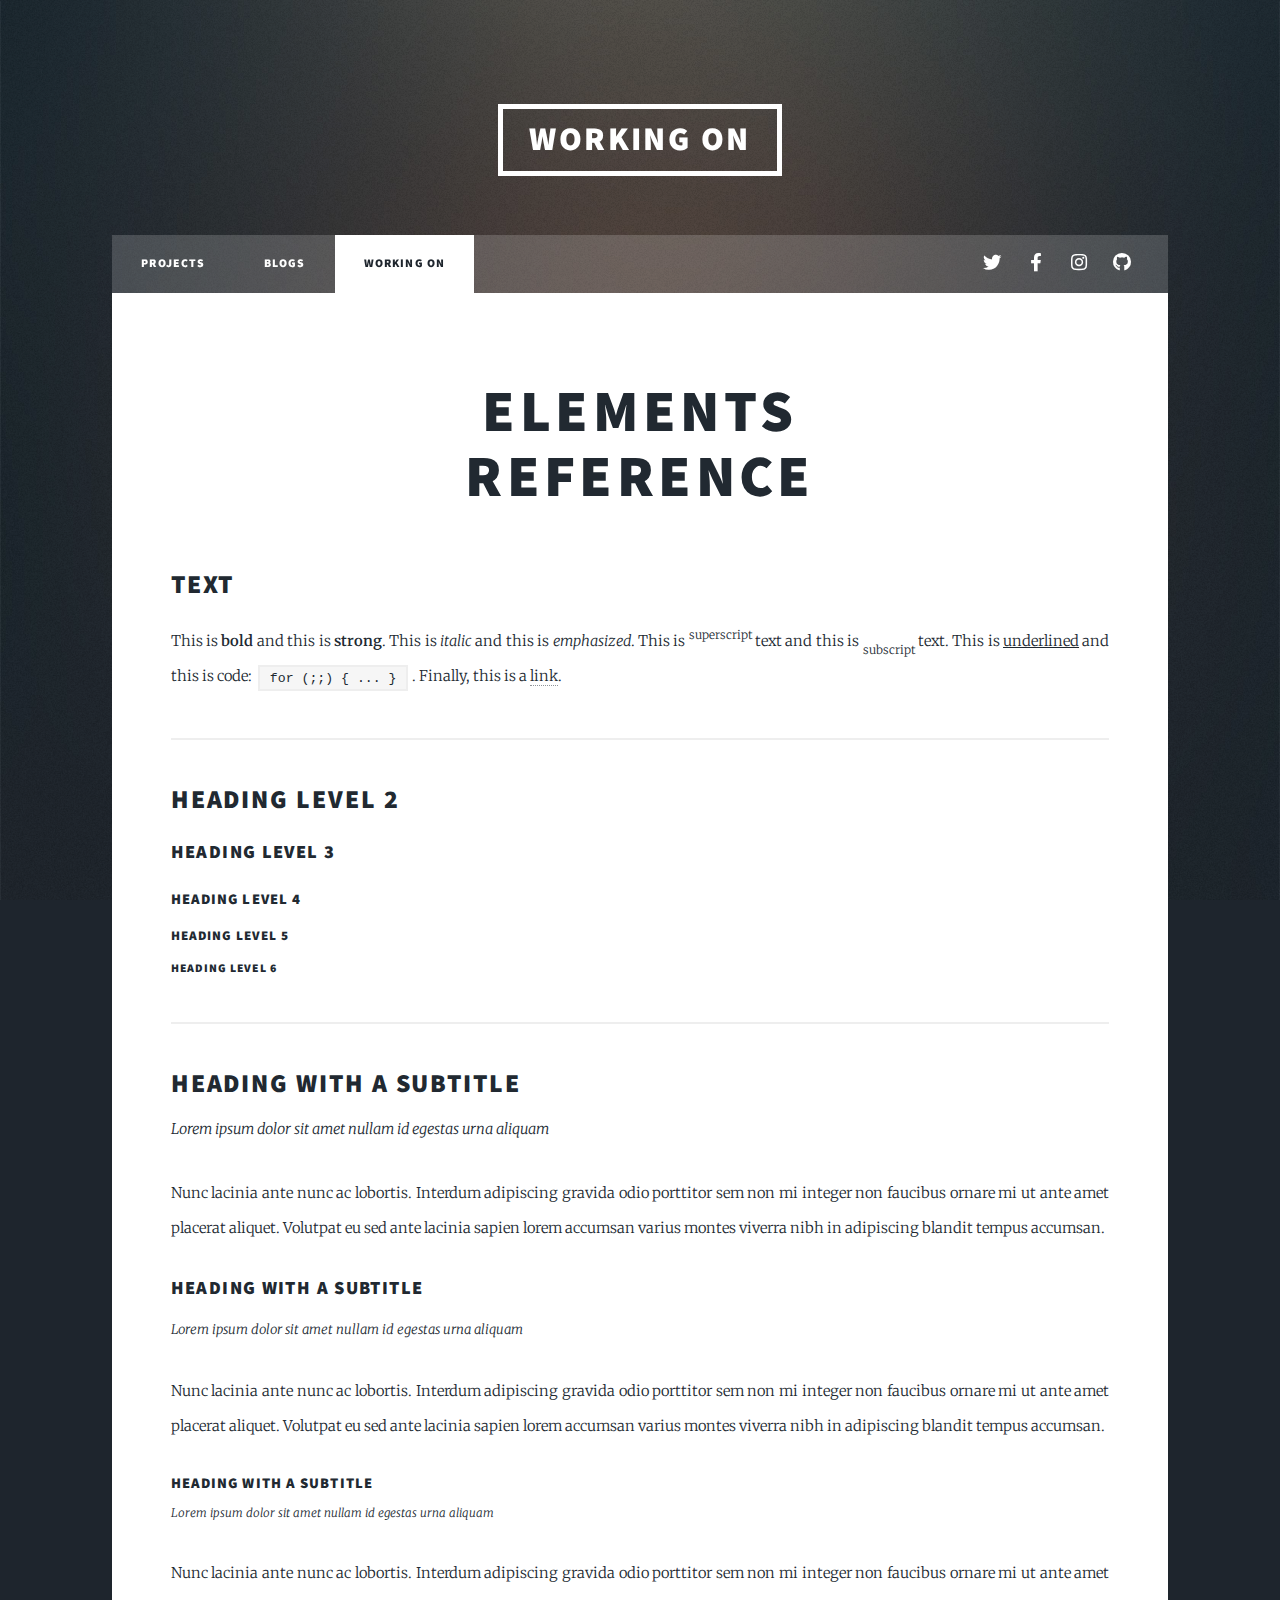
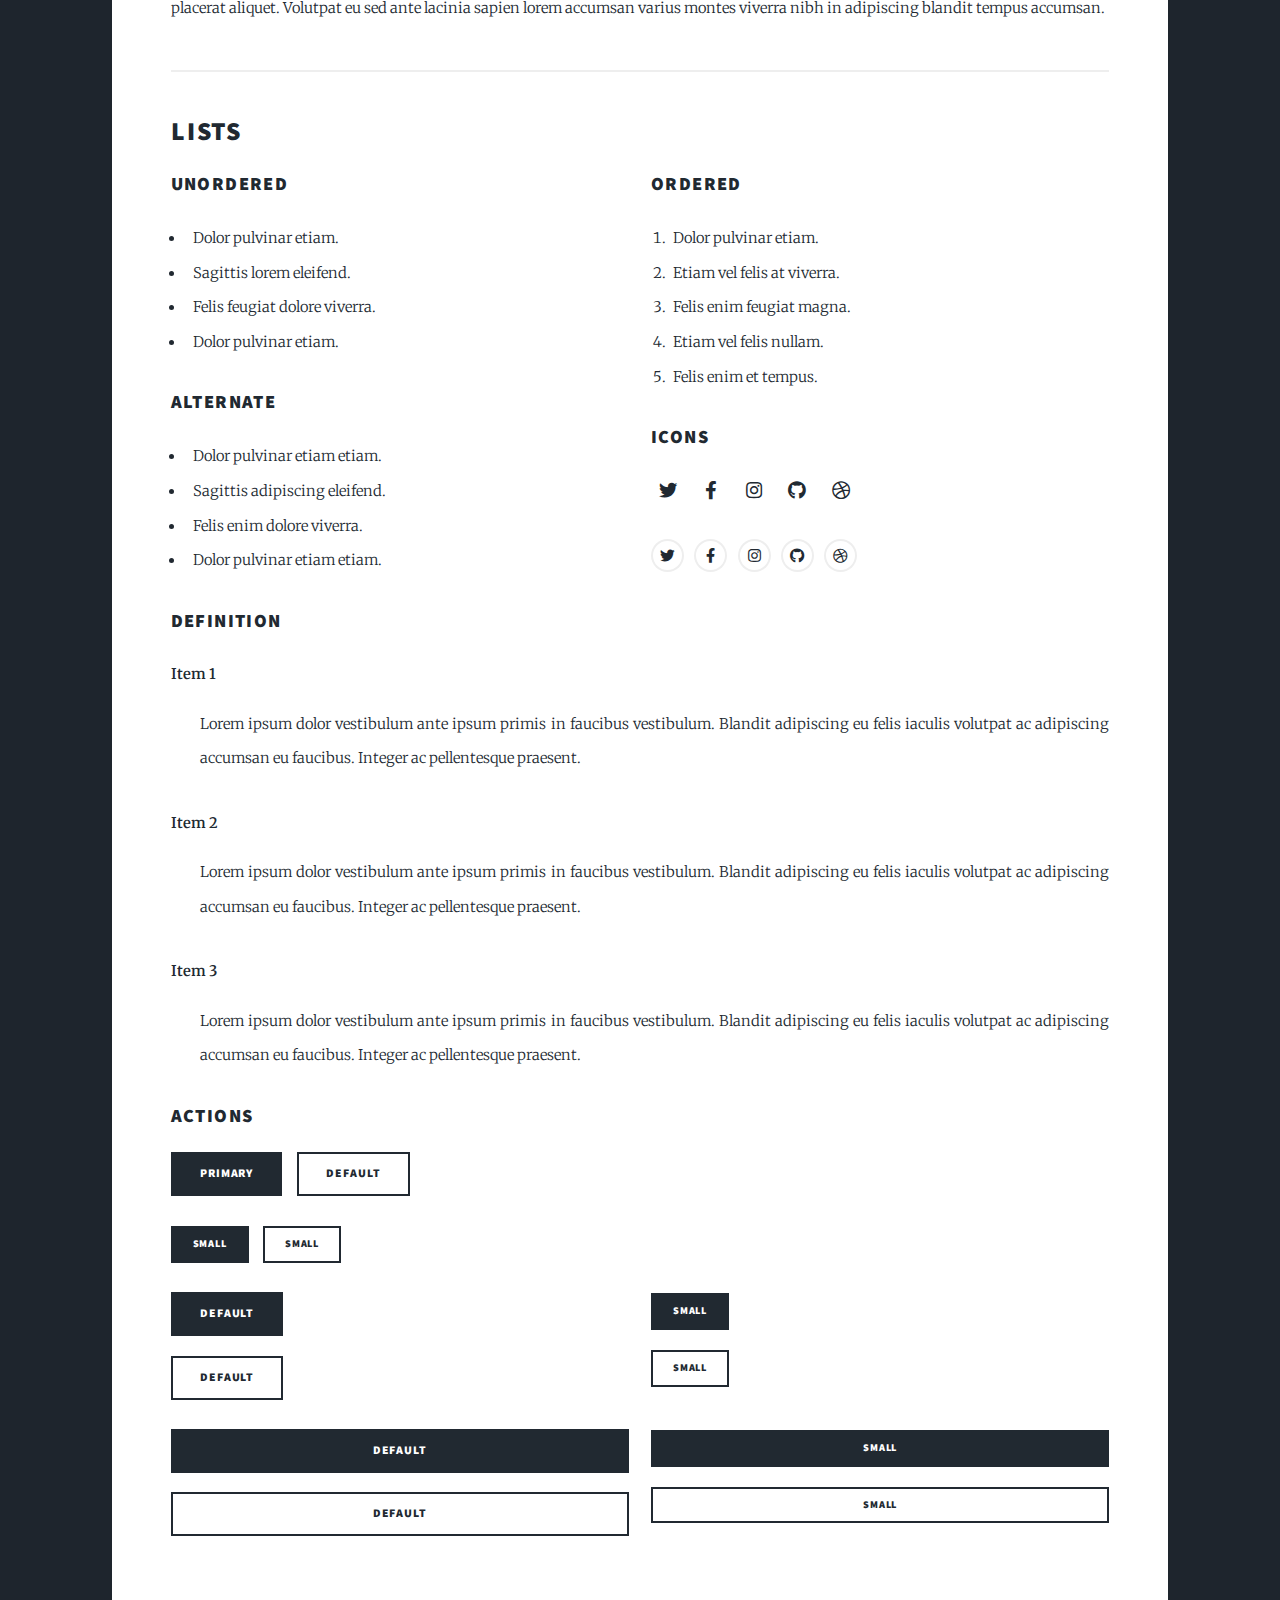
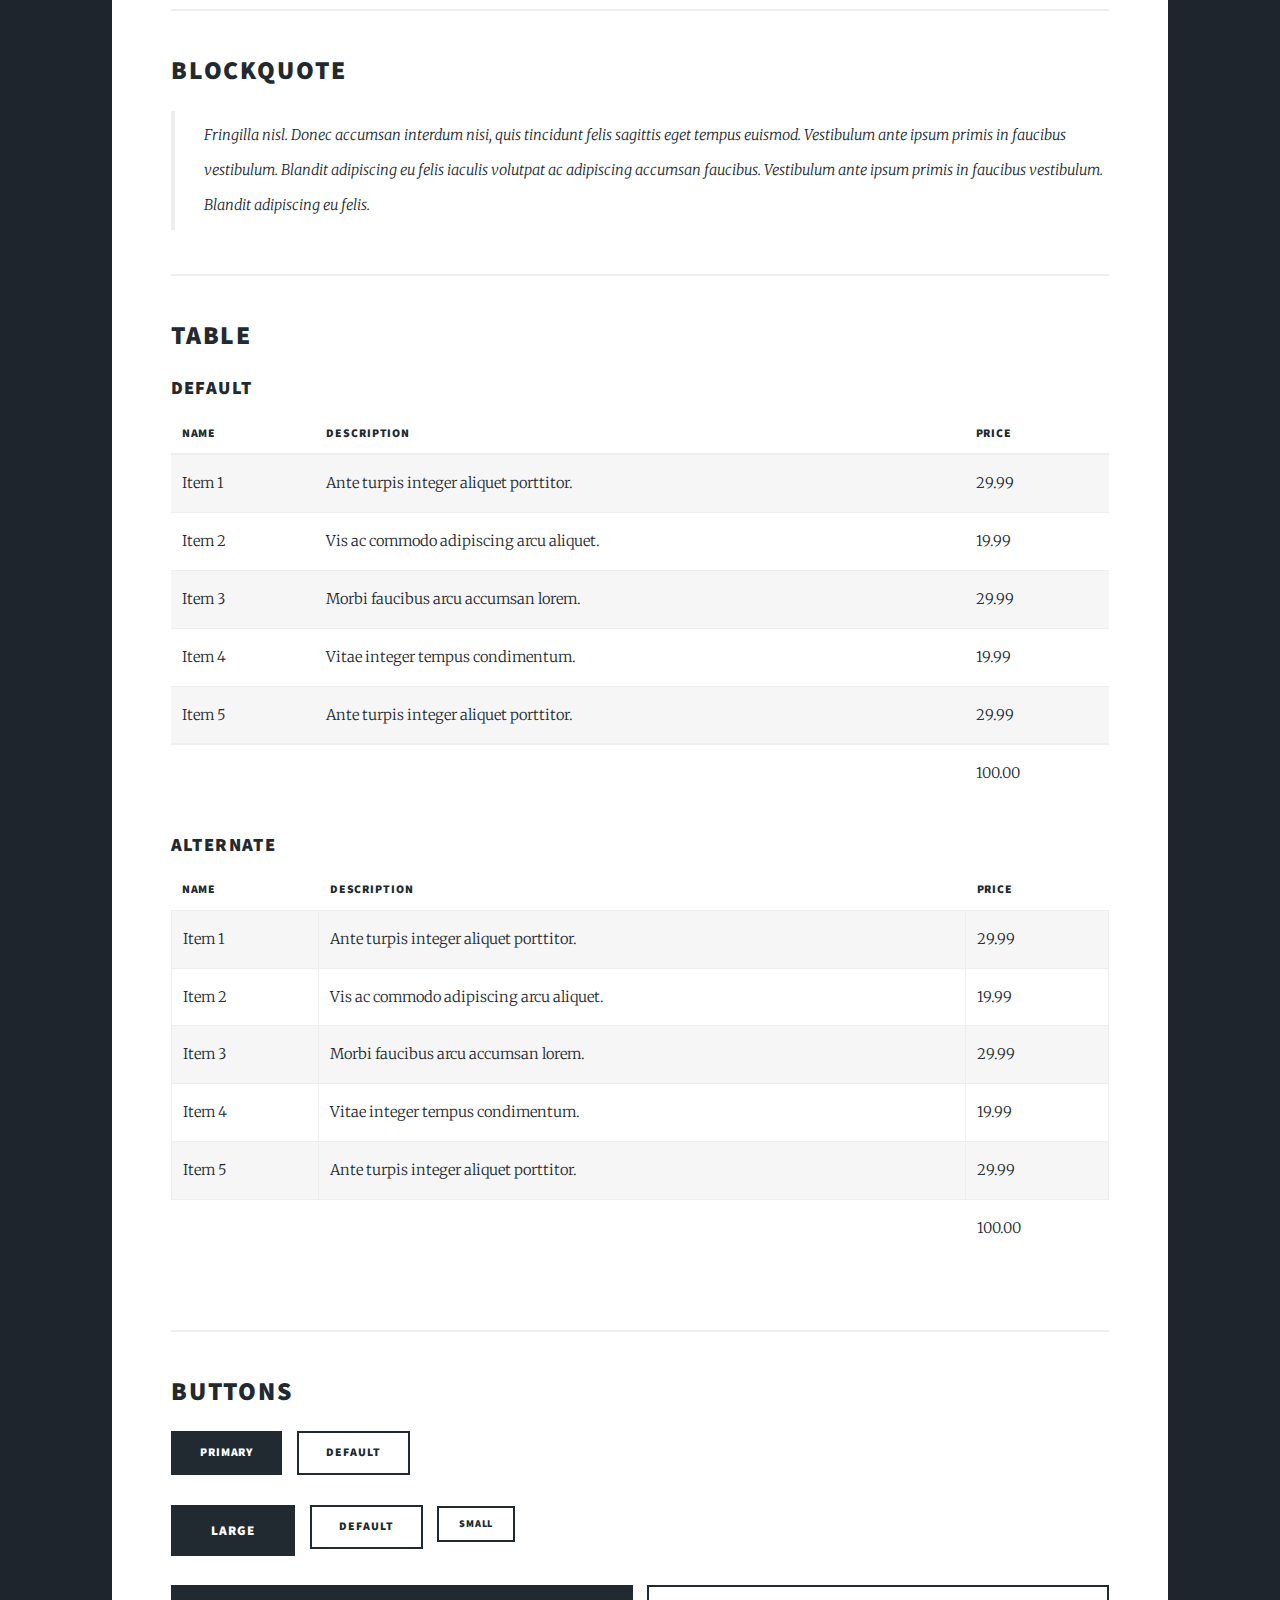
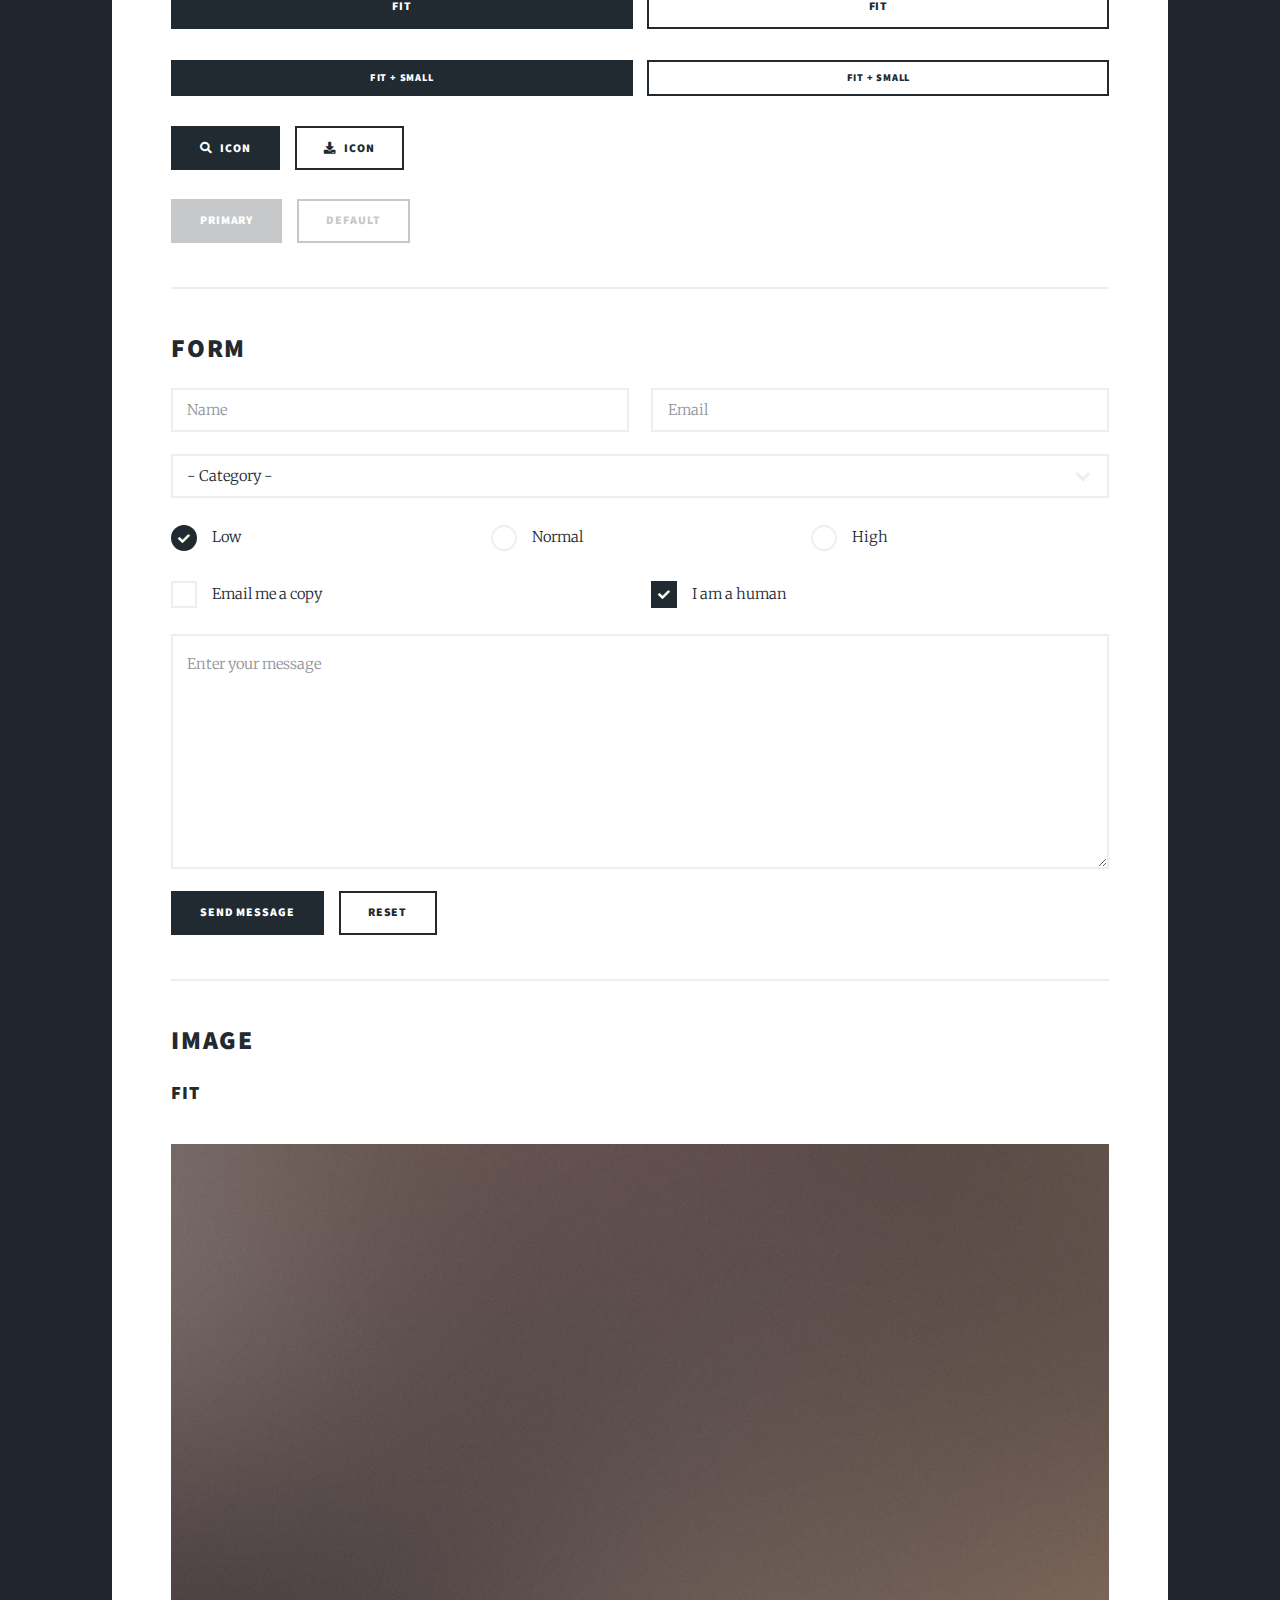
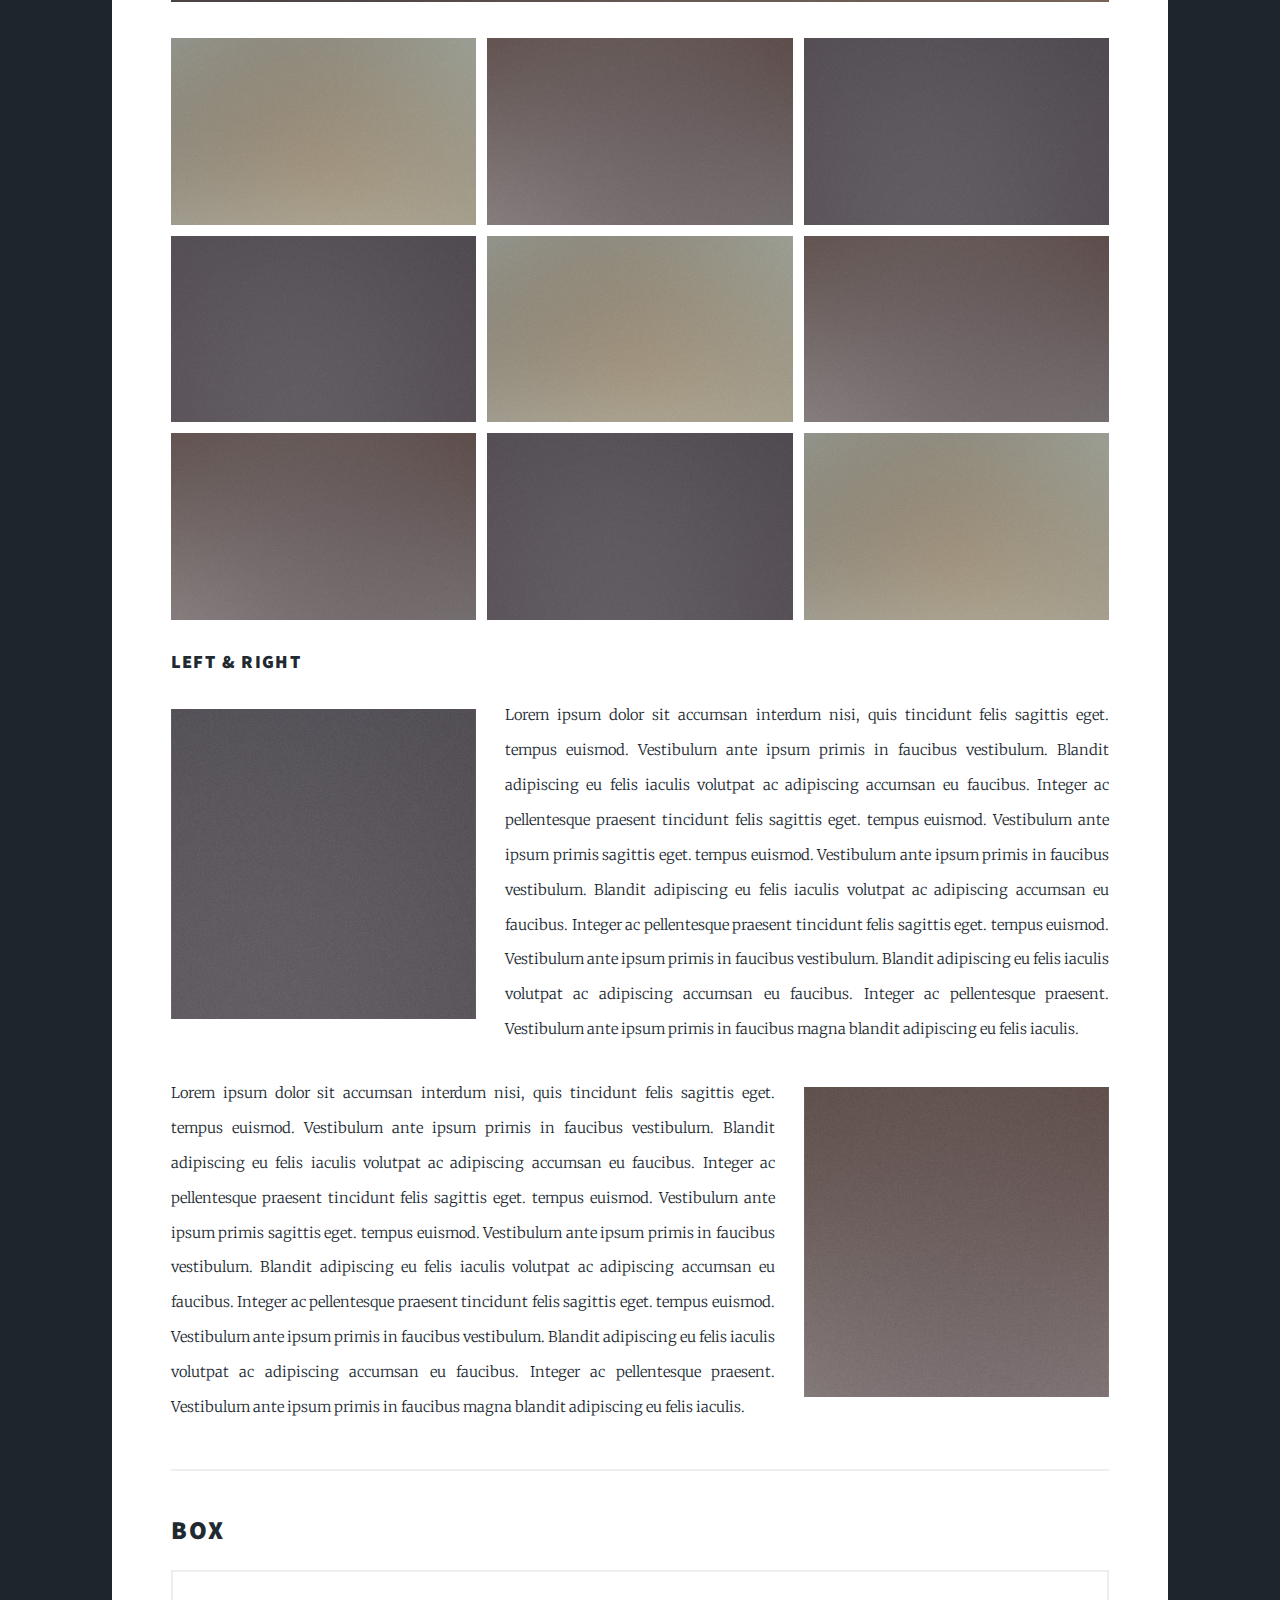
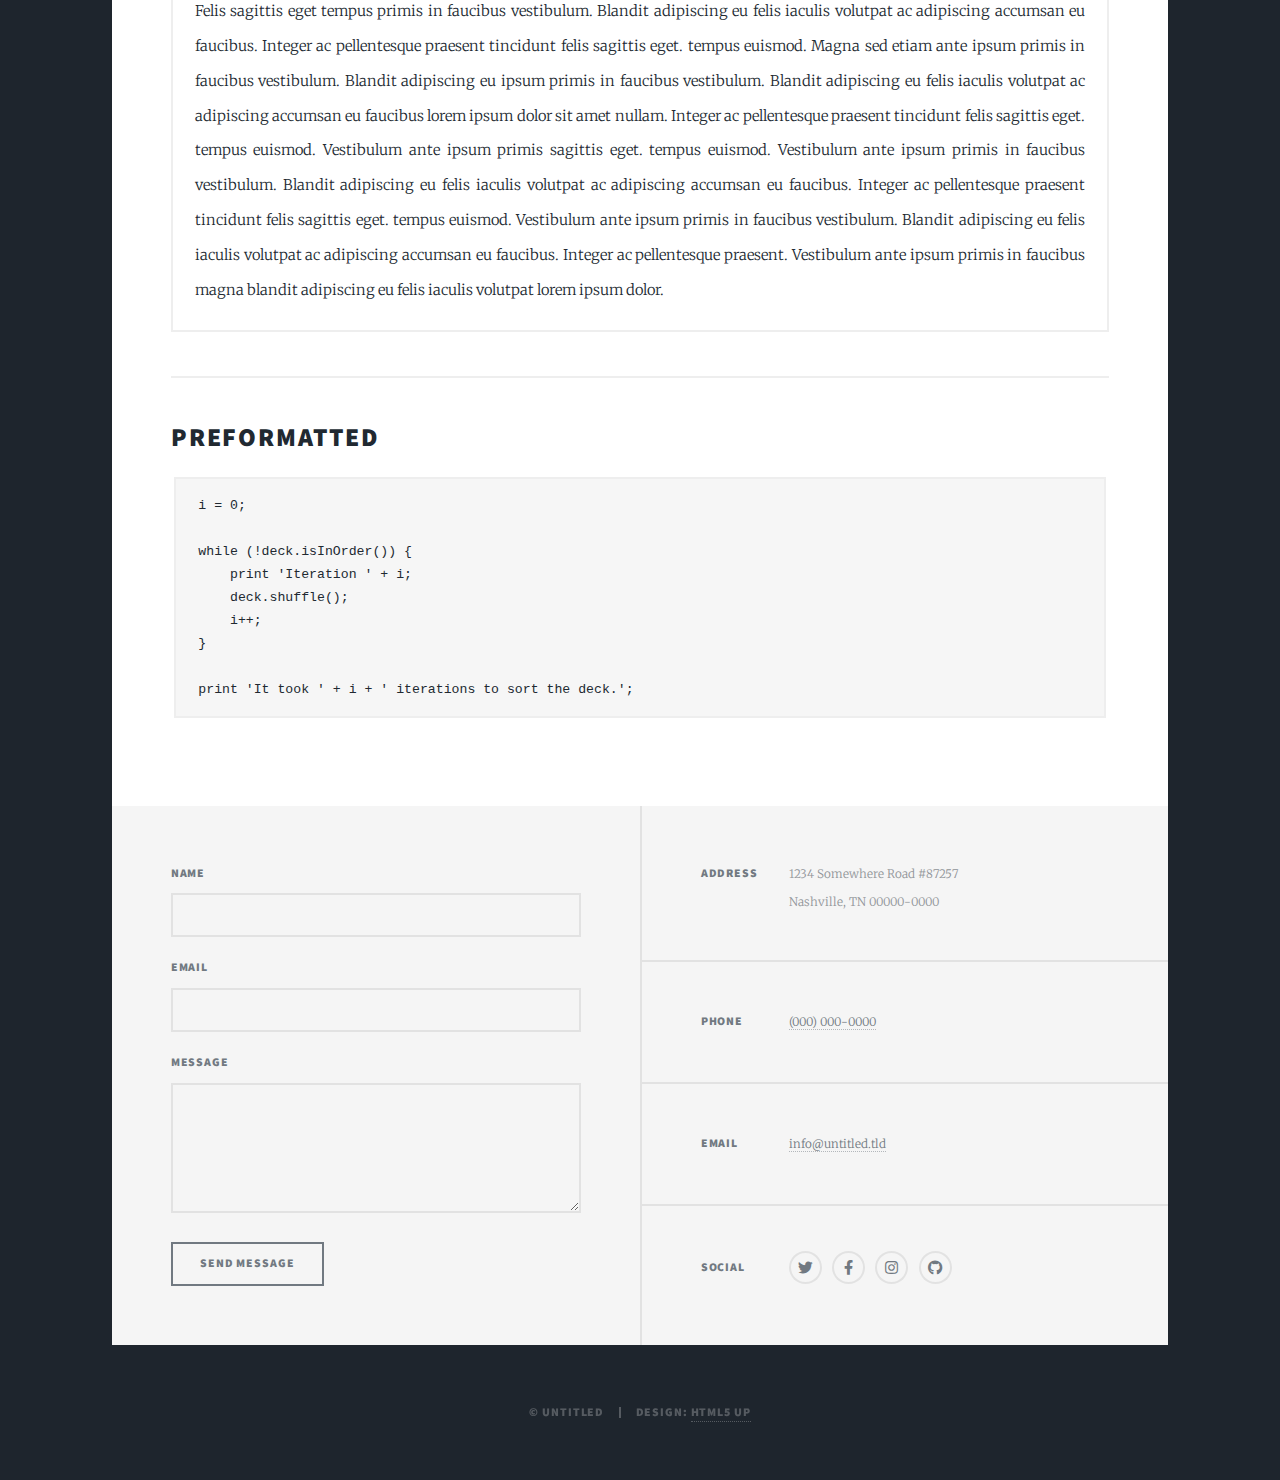
<file: elements.html>
<!DOCTYPE HTML>
<!--
	Massively by HTML5 UP
	html5up.net | @ajlkn
	Free for personal and commercial use under the CCA 3.0 license (html5up.net/license)
-->
<html>
	<head>
		<title>Rohith Portfolio</title>
		<meta charset="utf-8" />
		<meta name="viewport" content="width=device-width, initial-scale=1, user-scalable=no" />
		<link rel="stylesheet" href="assets/css/main.css" />
		<noscript><link rel="stylesheet" href="assets/css/noscript.css" /></noscript>
	</head>
	<body class="is-preload">

		<!-- Wrapper -->
			<div id="wrapper">

				<!-- Header -->
					<header id="header">
						<a href="index.html" class="logo">Working on</a>
					</header>

				<!-- Nav -->
					<nav id="nav">
						<ul class="links">
							<li><a href="index.html">Projects</a></li>
							<li><a href="generic.html">Blogs</a></li>
							<li class="active"><a href="elements.html">Working on</a></li>
						</ul>
						<ul class="icons">
							<li><a href="#" class="icon brands fa-twitter"><span class="label">Twitter</span></a></li>
							<li><a href="#" class="icon brands fa-facebook-f"><span class="label">Facebook</span></a></li>
							<li><a href="#" class="icon brands fa-instagram"><span class="label">Instagram</span></a></li>
							<li><a href="#" class="icon brands fa-github"><span class="label">GitHub</span></a></li>
						</ul>
					</nav>

				<!-- Main -->
					<div id="main">

						<!-- Post -->
							<section class="post">
								<header class="major">
									<h1>Elements<br />
									Reference</h1>
								</header>

								<!-- Text stuff -->
									<h2>Text</h2>
									<p>This is <b>bold</b> and this is <strong>strong</strong>. This is <i>italic</i> and this is <em>emphasized</em>.
									This is <sup>superscript</sup> text and this is <sub>subscript</sub> text.
									This is <u>underlined</u> and this is code: <code>for (;;) { ... }</code>.
									Finally, this is a <a href="#">link</a>.</p>
									<hr />
									<h2>Heading Level 2</h2>
									<h3>Heading Level 3</h3>
									<h4>Heading Level 4</h4>
									<h5>Heading Level 5</h5>
									<h6>Heading Level 6</h6>
									<hr />
									<header>
										<h2>Heading with a Subtitle</h2>
										<p>Lorem ipsum dolor sit amet nullam id egestas urna aliquam</p>
									</header>
									<p>Nunc lacinia ante nunc ac lobortis. Interdum adipiscing gravida odio porttitor sem non mi integer non faucibus ornare mi ut ante amet placerat aliquet. Volutpat eu sed ante lacinia sapien lorem accumsan varius montes viverra nibh in adipiscing blandit tempus accumsan.</p>
									<header>
										<h3>Heading with a Subtitle</h3>
										<p>Lorem ipsum dolor sit amet nullam id egestas urna aliquam</p>
									</header>
									<p>Nunc lacinia ante nunc ac lobortis. Interdum adipiscing gravida odio porttitor sem non mi integer non faucibus ornare mi ut ante amet placerat aliquet. Volutpat eu sed ante lacinia sapien lorem accumsan varius montes viverra nibh in adipiscing blandit tempus accumsan.</p>
									<header>
										<h4>Heading with a Subtitle</h4>
										<p>Lorem ipsum dolor sit amet nullam id egestas urna aliquam</p>
									</header>
									<p>Nunc lacinia ante nunc ac lobortis. Interdum adipiscing gravida odio porttitor sem non mi integer non faucibus ornare mi ut ante amet placerat aliquet. Volutpat eu sed ante lacinia sapien lorem accumsan varius montes viverra nibh in adipiscing blandit tempus accumsan.</p>

									<hr />

								<!-- Lists -->
									<h2>Lists</h2>
									<div class="row">
										<div class="col-6 col-12-small">

											<h3>Unordered</h3>
											<ul>
												<li>Dolor pulvinar etiam.</li>
												<li>Sagittis lorem eleifend.</li>
												<li>Felis feugiat dolore viverra.</li>
												<li>Dolor pulvinar etiam.</li>
											</ul>

											<h3>Alternate</h3>
											<ul class="alt">
												<li>Dolor pulvinar etiam etiam.</li>
												<li>Sagittis adipiscing eleifend.</li>
												<li>Felis enim dolore viverra.</li>
												<li>Dolor pulvinar etiam etiam.</li>
											</ul>

										</div>
										<div class="col-6 col-12-small">

											<h3>Ordered</h3>
											<ol>
												<li>Dolor pulvinar etiam.</li>
												<li>Etiam vel felis at viverra.</li>
												<li>Felis enim feugiat magna.</li>
												<li>Etiam vel felis nullam.</li>
												<li>Felis enim et tempus.</li>
											</ol>

											<h3>Icons</h3>
											<ul class="icons">
												<li><a href="#" class="icon brands fa-twitter"><span class="label">Twitter</span></a></li>
												<li><a href="#" class="icon brands fa-facebook-f"><span class="label">Facebook</span></a></li>
												<li><a href="#" class="icon brands fa-instagram"><span class="label">Instagram</span></a></li>
												<li><a href="#" class="icon brands fa-github"><span class="label">Github</span></a></li>
												<li><a href="#" class="icon brands fa-dribbble"><span class="label">Dribbble</span></a></li>
											</ul>
											<ul class="icons alt">
												<li><a href="#" class="icon brands alt fa-twitter"><span class="label">Twitter</span></a></li>
												<li><a href="#" class="icon brands alt fa-facebook-f"><span class="label">Facebook</span></a></li>
												<li><a href="#" class="icon brands alt fa-instagram"><span class="label">Instagram</span></a></li>
												<li><a href="#" class="icon brands alt fa-github"><span class="label">Github</span></a></li>
												<li><a href="#" class="icon brands alt fa-dribbble"><span class="label">Dribbble</span></a></li>
											</ul>

										</div>
									</div>
									<h3>Definition</h3>
									<dl>
										<dt>Item 1</dt>
										<dd>
											<p>Lorem ipsum dolor vestibulum ante ipsum primis in faucibus vestibulum. Blandit adipiscing eu felis iaculis volutpat ac adipiscing accumsan eu faucibus. Integer ac pellentesque praesent.</p>
										</dd>
										<dt>Item 2</dt>
										<dd>
											<p>Lorem ipsum dolor vestibulum ante ipsum primis in faucibus vestibulum. Blandit adipiscing eu felis iaculis volutpat ac adipiscing accumsan eu faucibus. Integer ac pellentesque praesent.</p>
										</dd>
										<dt>Item 3</dt>
										<dd>
											<p>Lorem ipsum dolor vestibulum ante ipsum primis in faucibus vestibulum. Blandit adipiscing eu felis iaculis volutpat ac adipiscing accumsan eu faucibus. Integer ac pellentesque praesent.</p>
										</dd>
									</dl>

									<h3>Actions</h3>
									<ul class="actions">
										<li><a href="#" class="button primary">Primary</a></li>
										<li><a href="#" class="button">Default</a></li>
									</ul>
									<ul class="actions small">
										<li><a href="#" class="button primary small">Small</a></li>
										<li><a href="#" class="button small">Small</a></li>
									</ul>
									<div class="row">
										<div class="col-6 col-12-small">
											<ul class="actions stacked">
												<li><a href="#" class="button primary">Default</a></li>
												<li><a href="#" class="button">Default</a></li>
											</ul>
										</div>
										<div class="col-6 col-12-small">
											<ul class="actions stacked">
												<li><a href="#" class="button primary small">Small</a></li>
												<li><a href="#" class="button small">Small</a></li>
											</ul>
										</div>
									</div>
									<div class="row">
										<div class="col-6 col-12-small">
											<ul class="actions stacked">
												<li><a href="#" class="button primary fit">Default</a></li>
												<li><a href="#" class="button fit">Default</a></li>
											</ul>
										</div>
										<div class="col-6 col-12-small">
											<ul class="actions stacked">
												<li><a href="#" class="button primary small fit">Small</a></li>
												<li><a href="#" class="button small fit">Small</a></li>
											</ul>
										</div>
									</div>

									<hr />

								<!-- Blockquote -->
									<h2>Blockquote</h2>
									<blockquote>Fringilla nisl. Donec accumsan interdum nisi, quis tincidunt felis sagittis eget tempus euismod. Vestibulum ante ipsum primis in faucibus vestibulum. Blandit adipiscing eu felis iaculis volutpat ac adipiscing accumsan faucibus. Vestibulum ante ipsum primis in faucibus vestibulum. Blandit adipiscing eu felis.</blockquote>

									<hr />

								<!-- Table -->
									<h2>Table</h2>

									<h3>Default</h3>
									<div class="table-wrapper">
										<table>
											<thead>
												<tr>
													<th>Name</th>
													<th>Description</th>
													<th>Price</th>
												</tr>
											</thead>
											<tbody>
												<tr>
													<td>Item 1</td>
													<td>Ante turpis integer aliquet porttitor.</td>
													<td>29.99</td>
												</tr>
												<tr>
													<td>Item 2</td>
													<td>Vis ac commodo adipiscing arcu aliquet.</td>
													<td>19.99</td>
												</tr>
												<tr>
													<td>Item 3</td>
													<td> Morbi faucibus arcu accumsan lorem.</td>
													<td>29.99</td>
												</tr>
												<tr>
													<td>Item 4</td>
													<td>Vitae integer tempus condimentum.</td>
													<td>19.99</td>
												</tr>
												<tr>
													<td>Item 5</td>
													<td>Ante turpis integer aliquet porttitor.</td>
													<td>29.99</td>
												</tr>
											</tbody>
											<tfoot>
												<tr>
													<td colspan="2"></td>
													<td>100.00</td>
												</tr>
											</tfoot>
										</table>
									</div>

									<h3>Alternate</h3>
									<div class="table-wrapper">
										<table class="alt">
											<thead>
												<tr>
													<th>Name</th>
													<th>Description</th>
													<th>Price</th>
												</tr>
											</thead>
											<tbody>
												<tr>
													<td>Item 1</td>
													<td>Ante turpis integer aliquet porttitor.</td>
													<td>29.99</td>
												</tr>
												<tr>
													<td>Item 2</td>
													<td>Vis ac commodo adipiscing arcu aliquet.</td>
													<td>19.99</td>
												</tr>
												<tr>
													<td>Item 3</td>
													<td> Morbi faucibus arcu accumsan lorem.</td>
													<td>29.99</td>
												</tr>
												<tr>
													<td>Item 4</td>
													<td>Vitae integer tempus condimentum.</td>
													<td>19.99</td>
												</tr>
												<tr>
													<td>Item 5</td>
													<td>Ante turpis integer aliquet porttitor.</td>
													<td>29.99</td>
												</tr>
											</tbody>
											<tfoot>
												<tr>
													<td colspan="2"></td>
													<td>100.00</td>
												</tr>
											</tfoot>
										</table>
									</div>

									<hr />

								<!-- Buttons -->
									<h2>Buttons</h2>
									<ul class="actions">
										<li><a href="#" class="button primary">Primary</a></li>
										<li><a href="#" class="button">Default</a></li>
									</ul>
									<ul class="actions">
										<li><a href="#" class="button primary large">Large</a></li>
										<li><a href="#" class="button">Default</a></li>
										<li><a href="#" class="button small">Small</a></li>
									</ul>
									<ul class="actions fit">
										<li><a href="#" class="button primary fit">Fit</a></li>
										<li><a href="#" class="button fit">Fit</a></li>
									</ul>
									<ul class="actions fit small">
										<li><a href="#" class="button primary fit small">Fit + Small</a></li>
										<li><a href="#" class="button fit small">Fit + Small</a></li>
									</ul>
									<ul class="actions">
										<li><a href="#" class="button primary icon solid fa-search">Icon</a></li>
										<li><a href="#" class="button icon solid fa-download">Icon</a></li>
									</ul>
									<ul class="actions">
										<li><span class="button primary disabled">Primary</span></li>
										<li><span class="button disabled">Default</span></li>
									</ul>

									<hr />

								<!-- Form -->
									<h2>Form</h2>

									<form method="post" action="#">
										<div class="row gtr-uniform">
											<div class="col-6 col-12-xsmall">
												<input type="text" name="demo-name" id="demo-name" value="" placeholder="Name" />
											</div>
											<div class="col-6 col-12-xsmall">
												<input type="email" name="demo-email" id="demo-email" value="" placeholder="Email" />
											</div>
											<!-- Break -->
											<div class="col-12">
												<select name="demo-category" id="demo-category">
													<option value="">- Category -</option>
													<option value="1">Manufacturing</option>
													<option value="1">Shipping</option>
													<option value="1">Administration</option>
													<option value="1">Human Resources</option>
												</select>
											</div>
											<!-- Break -->
											<div class="col-4 col-12-small">
												<input type="radio" id="demo-priority-low" name="demo-priority" checked>
												<label for="demo-priority-low">Low</label>
											</div>
											<div class="col-4 col-12-small">
												<input type="radio" id="demo-priority-normal" name="demo-priority">
												<label for="demo-priority-normal">Normal</label>
											</div>
											<div class="col-4 col-12-small">
												<input type="radio" id="demo-priority-high" name="demo-priority">
												<label for="demo-priority-high">High</label>
											</div>
											<!-- Break -->
											<div class="col-6 col-12-small">
												<input type="checkbox" id="demo-copy" name="demo-copy">
												<label for="demo-copy">Email me a copy</label>
											</div>
											<div class="col-6 col-12-small">
												<input type="checkbox" id="demo-human" name="demo-human" checked>
												<label for="demo-human">I am a human</label>
											</div>
											<!-- Break -->
											<div class="col-12">
												<textarea name="demo-message" id="demo-message" placeholder="Enter your message" rows="6"></textarea>
											</div>
											<!-- Break -->
											<div class="col-12">
												<ul class="actions">
													<li><input type="submit" value="Send Message" class="primary" /></li>
													<li><input type="reset" value="Reset" /></li>
												</ul>
											</div>
										</div>
									</form>

									<hr />

								<!-- Image -->
									<h2>Image</h2>

									<h3>Fit</h3>
									<span class="image fit"><img src="images/pic01.jpg" alt="" /></span>
									<div class="box alt">
										<div class="row gtr-50 gtr-uniform">
											<div class="col-4"><span class="image fit"><img src="images/pic02.jpg" alt="" /></span></div>
											<div class="col-4"><span class="image fit"><img src="images/pic03.jpg" alt="" /></span></div>
											<div class="col-4"><span class="image fit"><img src="images/pic04.jpg" alt="" /></span></div>
											<!-- Break -->
											<div class="col-4"><span class="image fit"><img src="images/pic04.jpg" alt="" /></span></div>
											<div class="col-4"><span class="image fit"><img src="images/pic02.jpg" alt="" /></span></div>
											<div class="col-4"><span class="image fit"><img src="images/pic03.jpg" alt="" /></span></div>
											<!-- Break -->
											<div class="col-4"><span class="image fit"><img src="images/pic03.jpg" alt="" /></span></div>
											<div class="col-4"><span class="image fit"><img src="images/pic04.jpg" alt="" /></span></div>
											<div class="col-4"><span class="image fit"><img src="images/pic02.jpg" alt="" /></span></div>
										</div>
									</div>

									<h3>Left &amp; Right</h3>
									<p><span class="image left"><img src="images/pic08.jpg" alt="" /></span>Lorem ipsum dolor sit accumsan interdum nisi, quis tincidunt felis sagittis eget. tempus euismod. Vestibulum ante ipsum primis in faucibus vestibulum. Blandit adipiscing eu felis iaculis volutpat ac adipiscing accumsan eu faucibus. Integer ac pellentesque praesent tincidunt felis sagittis eget. tempus euismod. Vestibulum ante ipsum primis sagittis eget. tempus euismod. Vestibulum ante ipsum primis in faucibus vestibulum. Blandit adipiscing eu felis iaculis volutpat ac adipiscing accumsan eu faucibus. Integer ac pellentesque praesent tincidunt felis sagittis eget. tempus euismod. Vestibulum ante ipsum primis in faucibus vestibulum. Blandit adipiscing eu felis iaculis volutpat ac adipiscing accumsan eu faucibus. Integer ac pellentesque praesent. Vestibulum ante ipsum primis in faucibus magna blandit adipiscing eu felis iaculis.</p>
									<p><span class="image right"><img src="images/pic09.jpg" alt="" /></span>Lorem ipsum dolor sit accumsan interdum nisi, quis tincidunt felis sagittis eget. tempus euismod. Vestibulum ante ipsum primis in faucibus vestibulum. Blandit adipiscing eu felis iaculis volutpat ac adipiscing accumsan eu faucibus. Integer ac pellentesque praesent tincidunt felis sagittis eget. tempus euismod. Vestibulum ante ipsum primis sagittis eget. tempus euismod. Vestibulum ante ipsum primis in faucibus vestibulum. Blandit adipiscing eu felis iaculis volutpat ac adipiscing accumsan eu faucibus. Integer ac pellentesque praesent tincidunt felis sagittis eget. tempus euismod. Vestibulum ante ipsum primis in faucibus vestibulum. Blandit adipiscing eu felis iaculis volutpat ac adipiscing accumsan eu faucibus. Integer ac pellentesque praesent. Vestibulum ante ipsum primis in faucibus magna blandit adipiscing eu felis iaculis.</p>

									<hr />

								<!-- Box -->
									<h2>Box</h2>
									<div class="box">
										<p>Felis sagittis eget tempus primis in faucibus vestibulum. Blandit adipiscing eu felis iaculis volutpat ac adipiscing accumsan eu faucibus. Integer ac pellentesque praesent tincidunt felis sagittis eget. tempus euismod. Magna sed etiam ante ipsum primis in faucibus vestibulum. Blandit adipiscing eu ipsum primis in faucibus vestibulum. Blandit adipiscing eu felis iaculis volutpat ac adipiscing accumsan eu faucibus lorem ipsum dolor sit amet nullam. Integer ac pellentesque praesent tincidunt felis sagittis eget. tempus euismod. Vestibulum ante ipsum primis sagittis eget. tempus euismod. Vestibulum ante ipsum primis in faucibus vestibulum. Blandit adipiscing eu felis iaculis volutpat ac adipiscing accumsan eu faucibus. Integer ac pellentesque praesent tincidunt felis sagittis eget. tempus euismod. Vestibulum ante ipsum primis in faucibus vestibulum. Blandit adipiscing eu felis iaculis volutpat ac adipiscing accumsan eu faucibus. Integer ac pellentesque praesent. Vestibulum ante ipsum primis in faucibus magna blandit adipiscing eu felis iaculis volutpat lorem ipsum dolor.</p>
									</div>

									<hr />

								<!-- Preformatted Code -->
									<h2>Preformatted</h2>
									<pre><code>i = 0;

while (!deck.isInOrder()) {
    print 'Iteration ' + i;
    deck.shuffle();
    i++;
}

print 'It took ' + i + ' iterations to sort the deck.';
</code></pre>

							</section>

					</div>

				<!-- Footer -->
					<footer id="footer">
						<section>
							<form method="post" action="#">
								<div class="fields">
									<div class="field">
										<label for="name">Name</label>
										<input type="text" name="name" id="name" />
									</div>
									<div class="field">
										<label for="email">Email</label>
										<input type="text" name="email" id="email" />
									</div>
									<div class="field">
										<label for="message">Message</label>
										<textarea name="message" id="message" rows="3"></textarea>
									</div>
								</div>
								<ul class="actions">
									<li><input type="submit" value="Send Message" /></li>
								</ul>
							</form>
						</section>
						<section class="split contact">
							<section class="alt">
								<h3>Address</h3>
								<p>1234 Somewhere Road #87257<br />
								Nashville, TN 00000-0000</p>
							</section>
							<section>
								<h3>Phone</h3>
								<p><a href="#">(000) 000-0000</a></p>
							</section>
							<section>
								<h3>Email</h3>
								<p><a href="#">info@untitled.tld</a></p>
							</section>
							<section>
								<h3>Social</h3>
								<ul class="icons alt">
									<li><a href="#" class="icon brands alt fa-twitter"><span class="label">Twitter</span></a></li>
									<li><a href="#" class="icon brands alt fa-facebook-f"><span class="label">Facebook</span></a></li>
									<li><a href="#" class="icon brands alt fa-instagram"><span class="label">Instagram</span></a></li>
									<li><a href="#" class="icon brands alt fa-github"><span class="label">GitHub</span></a></li>
								</ul>
							</section>
						</section>
					</footer>

				<!-- Copyright -->
					<div id="copyright">
						<ul><li>&copy; Untitled</li><li>Design: <a href="https://html5up.net">HTML5 UP</a></li></ul>
					</div>

			</div>

		<!-- Scripts -->
			<script src="assets/js/jquery.min.js"></script>
			<script src="assets/js/jquery.scrollex.min.js"></script>
			<script src="assets/js/jquery.scrolly.min.js"></script>
			<script src="assets/js/browser.min.js"></script>
			<script src="assets/js/breakpoints.min.js"></script>
			<script src="assets/js/util.js"></script>
			<script src="assets/js/main.js"></script>

	</body>
</html>
</file>
<file: assets/css/main.css>
@import url(fontawesome-all.min.css);
@import url("https://fonts.googleapis.com/css?family=Merriweather:300,700,300italic,700italic|Source+Sans+Pro:900");

/*
	Massively by HTML5 UP
	html5up.net | @ajlkn
	Free for personal and commercial use under the CCA 3.0 license (html5up.net/license)
*/

html, body, div, span, applet, object,
iframe, h1, h2, h3, h4, h5, h6, p, blockquote,
pre, a, abbr, acronym, address, big, cite,
code, del, dfn, em, img, ins, kbd, q, s, samp,
small, strike, strong, sub, sup, tt, var, b,
u, i, center, dl, dt, dd, ol, ul, li, fieldset,
form, label, legend, table, caption, tbody,
tfoot, thead, tr, th, td, article, aside,
canvas, details, embed, figure, figcaption,
footer, header, hgroup, menu, nav, output, ruby,
section, summary, time, mark, audio, video {
	margin: 0;
	padding: 0;
	border: 0;
	font-size: 100%;
	font: inherit;
	vertical-align: baseline;}

.image.main img {
		width: 50%; /* Adjust the width as needed */
		height: auto; /* Maintain aspect ratio */
	}

article, aside, details, figcaption, figure,
footer, header, hgroup, menu, nav, section {
	display: block;}


body {
	line-height: 1;
}

ol, ul {
	list-style: none;
}

blockquote, q {
	quotes: none;
}

	blockquote:before, blockquote:after, q:before, q:after {
		content: '';
		content: none;
	}

table {
	border-collapse: collapse;
	border-spacing: 0;
}

body {
	-webkit-text-size-adjust: none;
}

mark {
	background-color: transparent;
	color: inherit;
}

input::-moz-focus-inner {
	border: 0;
	padding: 0;
}

input, select, textarea {
	-moz-appearance: none;
	-webkit-appearance: none;
	-ms-appearance: none;
	appearance: none;
}

/* Basic */

	@-ms-viewport {
		width: device-width;
	}

	body {
		-ms-overflow-style: scrollbar;
	}

	@media screen and (max-width: 480px) {

		html, body {
			min-width: 320px;
		}

	}

	html {
		box-sizing: border-box;
	}

	*, *:before, *:after {
		box-sizing: inherit;
	}

	body {
		background-color: #1e252d;
	}

		body.is-preload *, body.is-preload *:before, body.is-preload *:after {
			-moz-animation: none !important;
			-webkit-animation: none !important;
			-ms-animation: none !important;
			animation: none !important;
			-moz-transition: none !important;
			-webkit-transition: none !important;
			-ms-transition: none !important;
			transition: none !important;
		}

/* Type */

	html {
		font-size: 16pt;
	}

		@media screen and (max-width: 1680px) {

			html {
				font-size: 12pt;
			}

		}

		@media screen and (max-width: 1280px) {

			html {
				font-size: 11pt;
			}

		}

		@media screen and (max-width: 360px) {

			html {
				font-size: 10pt;
			}

		}

	body {
		color: #212931;
	}

	body, input, select, textarea {
		font-family: "Merriweather", Georgia, serif;
		font-weight: 300;
		font-size: 1rem;
		line-height: 2.375;
	}

	a {
		-moz-transition: color 0.2s ease-in-out, background-color 0.2s ease-in-out, border-color 0.2s ease-in-out, box-shadow 0.2s ease-in-out;
		-webkit-transition: color 0.2s ease-in-out, background-color 0.2s ease-in-out, border-color 0.2s ease-in-out, box-shadow 0.2s ease-in-out;
		-ms-transition: color 0.2s ease-in-out, background-color 0.2s ease-in-out, border-color 0.2s ease-in-out, box-shadow 0.2s ease-in-out;
		transition: color 0.2s ease-in-out, background-color 0.2s ease-in-out, border-color 0.2s ease-in-out, box-shadow 0.2s ease-in-out;
		border-bottom: dotted 1px;
		text-decoration: none;
	}

		a:hover {
			border-bottom-color: transparent;
		}

	strong, b {
		font-weight: 600;
	}

	em, i {
		font-style: italic;
	}

	p {
		text-align: justify;
		margin: 0 0 2rem 0;
	}

	h1, h2, h3, h4, h5, h6 {
		font-family: "Source Sans Pro", Helvetica, sans-serif;
		font-weight: 900;
		line-height: 1.5;
		letter-spacing: 0.075em;
		text-transform: uppercase;
		margin: 0 0 1rem 0;
	}

		h1 a, h2 a, h3 a, h4 a, h5 a, h6 a {
			border-bottom: 0;
			color: inherit;
			text-decoration: none;
		}

	h1 {
		font-size: 4rem;
		line-height: 1.1;
		margin: 0 0 2rem 0;
	}

	h2 {
		font-size: 1.75rem;
		line-height: 1.3;
		margin: 0 0 1.5rem 0;
	}

	h3 {
		font-size: 1.25rem;
		margin: 0 0 1.5rem 0;
	}

	h4 {
		font-size: 1rem;
	}

	h5 {
		font-size: 0.9rem;
	}

	h6 {
		font-size: 0.8rem;
	}

	sub {
		font-size: 0.8rem;
		position: relative;
		top: 0.5rem;
	}

	sup {
		font-size: 0.8rem;
		position: relative;
		top: -0.5rem;
	}

	blockquote {
		border-left: solid 4px;
		font-style: italic;
		margin: 0 0 2rem 0;
		padding: 0.5rem 0 0.5rem 2rem;
	}

	code {
		border: solid 2px;
		font-family: "Courier New", monospace;
		font-size: 0.9rem;
		margin: 0 0.25rem;
		padding: 0.25rem 0.65rem;
	}

	pre {
		-webkit-overflow-scrolling: touch;
		font-family: "Courier New", monospace;
		font-size: 0.9rem;
		margin: 0 0 2rem 0;
	}

		pre code {
			display: block;
			line-height: 1.75;
			padding: 1rem 1.5rem;
			overflow-x: auto;
		}

	hr {
		border: 0;
		border-bottom: solid 2px;
		margin: 3rem 0;
	}

		hr.major {
			margin: 5rem 0;
		}

	.align-left {
		text-align: left;
	}

	.align-center {
		text-align: center;
	}

	.align-right {
		text-align: right;
	}

	input, select, textarea {
		color: #212931;
	}

	a {
		color: #212931;
		border-bottom-color: rgba(33, 41, 49, 0.5);
	}

		a:hover {
			border-bottom-color: transparent;
			color: #18bfef !important;
		}

	strong, b {
		color: #212931;
	}

	h1, h2, h3, h4, h5, h6 {
		color: #212931;
	}

	blockquote {
		border-left-color: #eeeeee;
	}

	code {
		background: rgba(220, 220, 220, 0.25);
		border-color: #eeeeee;
	}

	hr {
		border-bottom-color: #eeeeee;
	}

/* Row */

	.row {
		display: flex;
		flex-wrap: wrap;
		box-sizing: border-box;
		align-items: stretch;
	}

		.row > * {
			box-sizing: border-box;
		}

		.row.gtr-uniform > * > :last-child {
			margin-bottom: 0;
		}

		.row.aln-left {
			justify-content: flex-start;
		}

		.row.aln-center {
			justify-content: center;
		}

		.row.aln-right {
			justify-content: flex-end;
		}

		.row.aln-top {
			align-items: flex-start;
		}

		.row.aln-middle {
			align-items: center;
		}

		.row.aln-bottom {
			align-items: flex-end;
		}

		.row > .imp {
			order: -1;
		}

		.row > .col-1 {
			width: 8.33333%;
		}

		.row > .off-1 {
			margin-left: 8.33333%;
		}

		.row > .col-2 {
			width: 16.66667%;
		}

		.row > .off-2 {
			margin-left: 16.66667%;
		}

		.row > .col-3 {
			width: 25%;
		}

		.row > .off-3 {
			margin-left: 25%;
		}

		.row > .col-4 {
			width: 33.33333%;
		}

		.row > .off-4 {
			margin-left: 33.33333%;
		}

		.row > .col-5 {
			width: 41.66667%;
		}

		.row > .off-5 {
			margin-left: 41.66667%;
		}

		.row > .col-6 {
			width: 50%;
		}

		.row > .off-6 {
			margin-left: 50%;
		}

		.row > .col-7 {
			width: 58.33333%;
		}

		.row > .off-7 {
			margin-left: 58.33333%;
		}

		.row > .col-8 {
			width: 66.66667%;
		}

		.row > .off-8 {
			margin-left: 66.66667%;
		}

		.row > .col-9 {
			width: 75%;
		}

		.row > .off-9 {
			margin-left: 75%;
		}

		.row > .col-10 {
			width: 83.33333%;
		}

		.row > .off-10 {
			margin-left: 83.33333%;
		}

		.row > .col-11 {
			width: 91.66667%;
		}

		.row > .off-11 {
			margin-left: 91.66667%;
		}

		.row > .col-12 {
			width: 100%;
		}

		.row > .off-12 {
			margin-left: 100%;
		}

		.row.gtr-0 {
			margin-top: 0;
			margin-left: 0rem;
		}

			.row.gtr-0 > * {
				padding: 0 0 0 0rem;
			}

			.row.gtr-0.gtr-uniform {
				margin-top: 0rem;
			}

				.row.gtr-0.gtr-uniform > * {
					padding-top: 0rem;
				}

		.row.gtr-25 {
			margin-top: 0;
			margin-left: -0.375rem;
		}

			.row.gtr-25 > * {
				padding: 0 0 0 0.375rem;
			}

			.row.gtr-25.gtr-uniform {
				margin-top: -0.375rem;
			}

				.row.gtr-25.gtr-uniform > * {
					padding-top: 0.375rem;
				}

		.row.gtr-50 {
			margin-top: 0;
			margin-left: -0.75rem;
		}

			.row.gtr-50 > * {
				padding: 0 0 0 0.75rem;
			}

			.row.gtr-50.gtr-uniform {
				margin-top: -0.75rem;
			}

				.row.gtr-50.gtr-uniform > * {
					padding-top: 0.75rem;
				}

		.row {
			margin-top: 0;
			margin-left: -1.5rem;
		}

			.row > * {
				padding: 0 0 0 1.5rem;
			}

			.row.gtr-uniform {
				margin-top: -1.5rem;
			}

				.row.gtr-uniform > * {
					padding-top: 1.5rem;
				}

		.row.gtr-150 {
			margin-top: 0;
			margin-left: -2.25rem;
		}

			.row.gtr-150 > * {
				padding: 0 0 0 2.25rem;
			}

			.row.gtr-150.gtr-uniform {
				margin-top: -2.25rem;
			}

				.row.gtr-150.gtr-uniform > * {
					padding-top: 2.25rem;
				}

		.row.gtr-200 {
			margin-top: 0;
			margin-left: -3rem;
		}

			.row.gtr-200 > * {
				padding: 0 0 0 3rem;
			}

			.row.gtr-200.gtr-uniform {
				margin-top: -3rem;
			}

				.row.gtr-200.gtr-uniform > * {
					padding-top: 3rem;
				}

		@media screen and (max-width: 1680px) {

			.row {
				display: flex;
				flex-wrap: wrap;
				box-sizing: border-box;
				align-items: stretch;
			}

				.row > * {
					box-sizing: border-box;
				}

				.row.gtr-uniform > * > :last-child {
					margin-bottom: 0;
				}

				.row.aln-left {
					justify-content: flex-start;
				}

				.row.aln-center {
					justify-content: center;
				}

				.row.aln-right {
					justify-content: flex-end;
				}

				.row.aln-top {
					align-items: flex-start;
				}

				.row.aln-middle {
					align-items: center;
				}

				.row.aln-bottom {
					align-items: flex-end;
				}

				.row > .imp-xlarge {
					order: -1;
				}

				.row > .col-1-xlarge {
					width: 8.33333%;
				}

				.row > .off-1-xlarge {
					margin-left: 8.33333%;
				}

				.row > .col-2-xlarge {
					width: 16.66667%;
				}

				.row > .off-2-xlarge {
					margin-left: 16.66667%;
				}

				.row > .col-3-xlarge {
					width: 25%;
				}

				.row > .off-3-xlarge {
					margin-left: 25%;
				}

				.row > .col-4-xlarge {
					width: 33.33333%;
				}

				.row > .off-4-xlarge {
					margin-left: 33.33333%;
				}

				.row > .col-5-xlarge {
					width: 41.66667%;
				}

				.row > .off-5-xlarge {
					margin-left: 41.66667%;
				}

				.row > .col-6-xlarge {
					width: 50%;
				}

				.row > .off-6-xlarge {
					margin-left: 50%;
				}

				.row > .col-7-xlarge {
					width: 58.33333%;
				}

				.row > .off-7-xlarge {
					margin-left: 58.33333%;
				}

				.row > .col-8-xlarge {
					width: 66.66667%;
				}

				.row > .off-8-xlarge {
					margin-left: 66.66667%;
				}

				.row > .col-9-xlarge {
					width: 75%;
				}

				.row > .off-9-xlarge {
					margin-left: 75%;
				}

				.row > .col-10-xlarge {
					width: 83.33333%;
				}

				.row > .off-10-xlarge {
					margin-left: 83.33333%;
				}

				.row > .col-11-xlarge {
					width: 91.66667%;
				}

				.row > .off-11-xlarge {
					margin-left: 91.66667%;
				}

				.row > .col-12-xlarge {
					width: 100%;
				}

				.row > .off-12-xlarge {
					margin-left: 100%;
				}

				.row.gtr-0 {
					margin-top: 0;
					margin-left: 0rem;
				}

					.row.gtr-0 > * {
						padding: 0 0 0 0rem;
					}

					.row.gtr-0.gtr-uniform {
						margin-top: 0rem;
					}

						.row.gtr-0.gtr-uniform > * {
							padding-top: 0rem;
						}

				.row.gtr-25 {
					margin-top: 0;
					margin-left: -0.375rem;
				}

					.row.gtr-25 > * {
						padding: 0 0 0 0.375rem;
					}

					.row.gtr-25.gtr-uniform {
						margin-top: -0.375rem;
					}

						.row.gtr-25.gtr-uniform > * {
							padding-top: 0.375rem;
						}

				.row.gtr-50 {
					margin-top: 0;
					margin-left: -0.75rem;
				}

					.row.gtr-50 > * {
						padding: 0 0 0 0.75rem;
					}

					.row.gtr-50.gtr-uniform {
						margin-top: -0.75rem;
					}

						.row.gtr-50.gtr-uniform > * {
							padding-top: 0.75rem;
						}

				.row {
					margin-top: 0;
					margin-left: -1.5rem;
				}

					.row > * {
						padding: 0 0 0 1.5rem;
					}

					.row.gtr-uniform {
						margin-top: -1.5rem;
					}

						.row.gtr-uniform > * {
							padding-top: 1.5rem;
						}

				.row.gtr-150 {
					margin-top: 0;
					margin-left: -2.25rem;
				}

					.row.gtr-150 > * {
						padding: 0 0 0 2.25rem;
					}

					.row.gtr-150.gtr-uniform {
						margin-top: -2.25rem;
					}

						.row.gtr-150.gtr-uniform > * {
							padding-top: 2.25rem;
						}

				.row.gtr-200 {
					margin-top: 0;
					margin-left: -3rem;
				}

					.row.gtr-200 > * {
						padding: 0 0 0 3rem;
					}

					.row.gtr-200.gtr-uniform {
						margin-top: -3rem;
					}

						.row.gtr-200.gtr-uniform > * {
							padding-top: 3rem;
						}

		}

		@media screen and (max-width: 1280px) {

			.row {
				display: flex;
				flex-wrap: wrap;
				box-sizing: border-box;
				align-items: stretch;
			}

				.row > * {
					box-sizing: border-box;
				}

				.row.gtr-uniform > * > :last-child {
					margin-bottom: 0;
				}

				.row.aln-left {
					justify-content: flex-start;
				}

				.row.aln-center {
					justify-content: center;
				}

				.row.aln-right {
					justify-content: flex-end;
				}

				.row.aln-top {
					align-items: flex-start;
				}

				.row.aln-middle {
					align-items: center;
				}

				.row.aln-bottom {
					align-items: flex-end;
				}

				.row > .imp-large {
					order: -1;
				}

				.row > .col-1-large {
					width: 8.33333%;
				}

				.row > .off-1-large {
					margin-left: 8.33333%;
				}

				.row > .col-2-large {
					width: 16.66667%;
				}

				.row > .off-2-large {
					margin-left: 16.66667%;
				}

				.row > .col-3-large {
					width: 25%;
				}

				.row > .off-3-large {
					margin-left: 25%;
				}

				.row > .col-4-large {
					width: 33.33333%;
				}

				.row > .off-4-large {
					margin-left: 33.33333%;
				}

				.row > .col-5-large {
					width: 41.66667%;
				}

				.row > .off-5-large {
					margin-left: 41.66667%;
				}

				.row > .col-6-large {
					width: 50%;
				}

				.row > .off-6-large {
					margin-left: 50%;
				}

				.row > .col-7-large {
					width: 58.33333%;
				}

				.row > .off-7-large {
					margin-left: 58.33333%;
				}

				.row > .col-8-large {
					width: 66.66667%;
				}

				.row > .off-8-large {
					margin-left: 66.66667%;
				}

				.row > .col-9-large {
					width: 75%;
				}

				.row > .off-9-large {
					margin-left: 75%;
				}

				.row > .col-10-large {
					width: 83.33333%;
				}

				.row > .off-10-large {
					margin-left: 83.33333%;
				}

				.row > .col-11-large {
					width: 91.66667%;
				}

				.row > .off-11-large {
					margin-left: 91.66667%;
				}

				.row > .col-12-large {
					width: 100%;
				}

				.row > .off-12-large {
					margin-left: 100%;
				}

				.row.gtr-0 {
					margin-top: 0;
					margin-left: 0rem;
				}

					.row.gtr-0 > * {
						padding: 0 0 0 0rem;
					}

					.row.gtr-0.gtr-uniform {
						margin-top: 0rem;
					}

						.row.gtr-0.gtr-uniform > * {
							padding-top: 0rem;
						}

				.row.gtr-25 {
					margin-top: 0;
					margin-left: -0.375rem;
				}

					.row.gtr-25 > * {
						padding: 0 0 0 0.375rem;
					}

					.row.gtr-25.gtr-uniform {
						margin-top: -0.375rem;
					}

						.row.gtr-25.gtr-uniform > * {
							padding-top: 0.375rem;
						}

				.row.gtr-50 {
					margin-top: 0;
					margin-left: -0.75rem;
				}

					.row.gtr-50 > * {
						padding: 0 0 0 0.75rem;
					}

					.row.gtr-50.gtr-uniform {
						margin-top: -0.75rem;
					}

						.row.gtr-50.gtr-uniform > * {
							padding-top: 0.75rem;
						}

				.row {
					margin-top: 0;
					margin-left: -1.5rem;
				}

					.row > * {
						padding: 0 0 0 1.5rem;
					}

					.row.gtr-uniform {
						margin-top: -1.5rem;
					}

						.row.gtr-uniform > * {
							padding-top: 1.5rem;
						}

				.row.gtr-150 {
					margin-top: 0;
					margin-left: -2.25rem;
				}

					.row.gtr-150 > * {
						padding: 0 0 0 2.25rem;
					}

					.row.gtr-150.gtr-uniform {
						margin-top: -2.25rem;
					}

						.row.gtr-150.gtr-uniform > * {
							padding-top: 2.25rem;
						}

				.row.gtr-200 {
					margin-top: 0;
					margin-left: -3rem;
				}

					.row.gtr-200 > * {
						padding: 0 0 0 3rem;
					}

					.row.gtr-200.gtr-uniform {
						margin-top: -3rem;
					}

						.row.gtr-200.gtr-uniform > * {
							padding-top: 3rem;
						}

		}

		@media screen and (max-width: 980px) {

			.row {
				display: flex;
				flex-wrap: wrap;
				box-sizing: border-box;
				align-items: stretch;
			}

				.row > * {
					box-sizing: border-box;
				}

				.row.gtr-uniform > * > :last-child {
					margin-bottom: 0;
				}

				.row.aln-left {
					justify-content: flex-start;
				}

				.row.aln-center {
					justify-content: center;
				}

				.row.aln-right {
					justify-content: flex-end;
				}

				.row.aln-top {
					align-items: flex-start;
				}

				.row.aln-middle {
					align-items: center;
				}

				.row.aln-bottom {
					align-items: flex-end;
				}

				.row > .imp-medium {
					order: -1;
				}

				.row > .col-1-medium {
					width: 8.33333%;
				}

				.row > .off-1-medium {
					margin-left: 8.33333%;
				}

				.row > .col-2-medium {
					width: 16.66667%;
				}

				.row > .off-2-medium {
					margin-left: 16.66667%;
				}

				.row > .col-3-medium {
					width: 25%;
				}

				.row > .off-3-medium {
					margin-left: 25%;
				}

				.row > .col-4-medium {
					width: 33.33333%;
				}

				.row > .off-4-medium {
					margin-left: 33.33333%;
				}

				.row > .col-5-medium {
					width: 41.66667%;
				}

				.row > .off-5-medium {
					margin-left: 41.66667%;
				}

				.row > .col-6-medium {
					width: 50%;
				}

				.row > .off-6-medium {
					margin-left: 50%;
				}

				.row > .col-7-medium {
					width: 58.33333%;
				}

				.row > .off-7-medium {
					margin-left: 58.33333%;
				}

				.row > .col-8-medium {
					width: 66.66667%;
				}

				.row > .off-8-medium {
					margin-left: 66.66667%;
				}

				.row > .col-9-medium {
					width: 75%;
				}

				.row > .off-9-medium {
					margin-left: 75%;
				}

				.row > .col-10-medium {
					width: 83.33333%;
				}

				.row > .off-10-medium {
					margin-left: 83.33333%;
				}

				.row > .col-11-medium {
					width: 91.66667%;
				}

				.row > .off-11-medium {
					margin-left: 91.66667%;
				}

				.row > .col-12-medium {
					width: 100%;
				}

				.row > .off-12-medium {
					margin-left: 100%;
				}

				.row.gtr-0 {
					margin-top: 0;
					margin-left: 0rem;
				}

					.row.gtr-0 > * {
						padding: 0 0 0 0rem;
					}

					.row.gtr-0.gtr-uniform {
						margin-top: 0rem;
					}

						.row.gtr-0.gtr-uniform > * {
							padding-top: 0rem;
						}

				.row.gtr-25 {
					margin-top: 0;
					margin-left: -0.375rem;
				}

					.row.gtr-25 > * {
						padding: 0 0 0 0.375rem;
					}

					.row.gtr-25.gtr-uniform {
						margin-top: -0.375rem;
					}

						.row.gtr-25.gtr-uniform > * {
							padding-top: 0.375rem;
						}

				.row.gtr-50 {
					margin-top: 0;
					margin-left: -0.75rem;
				}

					.row.gtr-50 > * {
						padding: 0 0 0 0.75rem;
					}

					.row.gtr-50.gtr-uniform {
						margin-top: -0.75rem;
					}

						.row.gtr-50.gtr-uniform > * {
							padding-top: 0.75rem;
						}

				.row {
					margin-top: 0;
					margin-left: -1.5rem;
				}

					.row > * {
						padding: 0 0 0 1.5rem;
					}

					.row.gtr-uniform {
						margin-top: -1.5rem;
					}

						.row.gtr-uniform > * {
							padding-top: 1.5rem;
						}

				.row.gtr-150 {
					margin-top: 0;
					margin-left: -2.25rem;
				}

					.row.gtr-150 > * {
						padding: 0 0 0 2.25rem;
					}

					.row.gtr-150.gtr-uniform {
						margin-top: -2.25rem;
					}

						.row.gtr-150.gtr-uniform > * {
							padding-top: 2.25rem;
						}

				.row.gtr-200 {
					margin-top: 0;
					margin-left: -3rem;
				}

					.row.gtr-200 > * {
						padding: 0 0 0 3rem;
					}

					.row.gtr-200.gtr-uniform {
						margin-top: -3rem;
					}

						.row.gtr-200.gtr-uniform > * {
							padding-top: 3rem;
						}

		}

		@media screen and (max-width: 736px) {

			.row {
				display: flex;
				flex-wrap: wrap;
				box-sizing: border-box;
				align-items: stretch;
			}

				.row > * {
					box-sizing: border-box;
				}

				.row.gtr-uniform > * > :last-child {
					margin-bottom: 0;
				}

				.row.aln-left {
					justify-content: flex-start;
				}

				.row.aln-center {
					justify-content: center;
				}

				.row.aln-right {
					justify-content: flex-end;
				}

				.row.aln-top {
					align-items: flex-start;
				}

				.row.aln-middle {
					align-items: center;
				}

				.row.aln-bottom {
					align-items: flex-end;
				}

				.row > .imp-small {
					order: -1;
				}

				.row > .col-1-small {
					width: 8.33333%;
				}

				.row > .off-1-small {
					margin-left: 8.33333%;
				}

				.row > .col-2-small {
					width: 16.66667%;
				}

				.row > .off-2-small {
					margin-left: 16.66667%;
				}

				.row > .col-3-small {
					width: 25%;
				}

				.row > .off-3-small {
					margin-left: 25%;
				}

				.row > .col-4-small {
					width: 33.33333%;
				}

				.row > .off-4-small {
					margin-left: 33.33333%;
				}

				.row > .col-5-small {
					width: 41.66667%;
				}

				.row > .off-5-small {
					margin-left: 41.66667%;
				}

				.row > .col-6-small {
					width: 50%;
				}

				.row > .off-6-small {
					margin-left: 50%;
				}

				.row > .col-7-small {
					width: 58.33333%;
				}

				.row > .off-7-small {
					margin-left: 58.33333%;
				}

				.row > .col-8-small {
					width: 66.66667%;
				}

				.row > .off-8-small {
					margin-left: 66.66667%;
				}

				.row > .col-9-small {
					width: 75%;
				}

				.row > .off-9-small {
					margin-left: 75%;
				}

				.row > .col-10-small {
					width: 83.33333%;
				}

				.row > .off-10-small {
					margin-left: 83.33333%;
				}

				.row > .col-11-small {
					width: 91.66667%;
				}

				.row > .off-11-small {
					margin-left: 91.66667%;
				}

				.row > .col-12-small {
					width: 100%;
				}

				.row > .off-12-small {
					margin-left: 100%;
				}

				.row.gtr-0 {
					margin-top: 0;
					margin-left: 0rem;
				}

					.row.gtr-0 > * {
						padding: 0 0 0 0rem;
					}

					.row.gtr-0.gtr-uniform {
						margin-top: 0rem;
					}

						.row.gtr-0.gtr-uniform > * {
							padding-top: 0rem;
						}

				.row.gtr-25 {
					margin-top: 0;
					margin-left: -0.375rem;
				}

					.row.gtr-25 > * {
						padding: 0 0 0 0.375rem;
					}

					.row.gtr-25.gtr-uniform {
						margin-top: -0.375rem;
					}

						.row.gtr-25.gtr-uniform > * {
							padding-top: 0.375rem;
						}

				.row.gtr-50 {
					margin-top: 0;
					margin-left: -0.75rem;
				}

					.row.gtr-50 > * {
						padding: 0 0 0 0.75rem;
					}

					.row.gtr-50.gtr-uniform {
						margin-top: -0.75rem;
					}

						.row.gtr-50.gtr-uniform > * {
							padding-top: 0.75rem;
						}

				.row {
					margin-top: 0;
					margin-left: -1.5rem;
				}

					.row > * {
						padding: 0 0 0 1.5rem;
					}

					.row.gtr-uniform {
						margin-top: -1.5rem;
					}

						.row.gtr-uniform > * {
							padding-top: 1.5rem;
						}

				.row.gtr-150 {
					margin-top: 0;
					margin-left: -2.25rem;
				}

					.row.gtr-150 > * {
						padding: 0 0 0 2.25rem;
					}

					.row.gtr-150.gtr-uniform {
						margin-top: -2.25rem;
					}

						.row.gtr-150.gtr-uniform > * {
							padding-top: 2.25rem;
						}

				.row.gtr-200 {
					margin-top: 0;
					margin-left: -3rem;
				}

					.row.gtr-200 > * {
						padding: 0 0 0 3rem;
					}

					.row.gtr-200.gtr-uniform {
						margin-top: -3rem;
					}

						.row.gtr-200.gtr-uniform > * {
							padding-top: 3rem;
						}

		}

		@media screen and (max-width: 480px) {

			.row {
				display: flex;
				flex-wrap: wrap;
				box-sizing: border-box;
				align-items: stretch;
			}

				.row > * {
					box-sizing: border-box;
				}

				.row.gtr-uniform > * > :last-child {
					margin-bottom: 0;
				}

				.row.aln-left {
					justify-content: flex-start;
				}

				.row.aln-center {
					justify-content: center;
				}

				.row.aln-right {
					justify-content: flex-end;
				}

				.row.aln-top {
					align-items: flex-start;
				}

				.row.aln-middle {
					align-items: center;
				}

				.row.aln-bottom {
					align-items: flex-end;
				}

				.row > .imp-xsmall {
					order: -1;
				}

				.row > .col-1-xsmall {
					width: 8.33333%;
				}

				.row > .off-1-xsmall {
					margin-left: 8.33333%;
				}

				.row > .col-2-xsmall {
					width: 16.66667%;
				}

				.row > .off-2-xsmall {
					margin-left: 16.66667%;
				}

				.row > .col-3-xsmall {
					width: 25%;
				}

				.row > .off-3-xsmall {
					margin-left: 25%;
				}

				.row > .col-4-xsmall {
					width: 33.33333%;
				}

				.row > .off-4-xsmall {
					margin-left: 33.33333%;
				}

				.row > .col-5-xsmall {
					width: 41.66667%;
				}

				.row > .off-5-xsmall {
					margin-left: 41.66667%;
				}

				.row > .col-6-xsmall {
					width: 50%;
				}

				.row > .off-6-xsmall {
					margin-left: 50%;
				}

				.row > .col-7-xsmall {
					width: 58.33333%;
				}

				.row > .off-7-xsmall {
					margin-left: 58.33333%;
				}

				.row > .col-8-xsmall {
					width: 66.66667%;
				}

				.row > .off-8-xsmall {
					margin-left: 66.66667%;
				}

				.row > .col-9-xsmall {
					width: 75%;
				}

				.row > .off-9-xsmall {
					margin-left: 75%;
				}

				.row > .col-10-xsmall {
					width: 83.33333%;
				}

				.row > .off-10-xsmall {
					margin-left: 83.33333%;
				}

				.row > .col-11-xsmall {
					width: 91.66667%;
				}

				.row > .off-11-xsmall {
					margin-left: 91.66667%;
				}

				.row > .col-12-xsmall {
					width: 100%;
				}

				.row > .off-12-xsmall {
					margin-left: 100%;
				}

				.row.gtr-0 {
					margin-top: 0;
					margin-left: 0rem;
				}

					.row.gtr-0 > * {
						padding: 0 0 0 0rem;
					}

					.row.gtr-0.gtr-uniform {
						margin-top: 0rem;
					}

						.row.gtr-0.gtr-uniform > * {
							padding-top: 0rem;
						}

				.row.gtr-25 {
					margin-top: 0;
					margin-left: -0.375rem;
				}

					.row.gtr-25 > * {
						padding: 0 0 0 0.375rem;
					}

					.row.gtr-25.gtr-uniform {
						margin-top: -0.375rem;
					}

						.row.gtr-25.gtr-uniform > * {
							padding-top: 0.375rem;
						}

				.row.gtr-50 {
					margin-top: 0;
					margin-left: -0.75rem;
				}

					.row.gtr-50 > * {
						padding: 0 0 0 0.75rem;
					}

					.row.gtr-50.gtr-uniform {
						margin-top: -0.75rem;
					}

						.row.gtr-50.gtr-uniform > * {
							padding-top: 0.75rem;
						}

				.row {
					margin-top: 0;
					margin-left: -1.5rem;
				}

					.row > * {
						padding: 0 0 0 1.5rem;
					}

					.row.gtr-uniform {
						margin-top: -1.5rem;
					}

						.row.gtr-uniform > * {
							padding-top: 1.5rem;
						}

				.row.gtr-150 {
					margin-top: 0;
					margin-left: -2.25rem;
				}

					.row.gtr-150 > * {
						padding: 0 0 0 2.25rem;
					}

					.row.gtr-150.gtr-uniform {
						margin-top: -2.25rem;
					}

						.row.gtr-150.gtr-uniform > * {
							padding-top: 2.25rem;
						}

				.row.gtr-200 {
					margin-top: 0;
					margin-left: -3rem;
				}

					.row.gtr-200 > * {
						padding: 0 0 0 3rem;
					}

					.row.gtr-200.gtr-uniform {
						margin-top: -3rem;
					}

						.row.gtr-200.gtr-uniform > * {
							padding-top: 3rem;
						}

		}

		@media screen and (max-width: 360px) {

			.row {
				display: flex;
				flex-wrap: wrap;
				box-sizing: border-box;
				align-items: stretch;
			}

				.row > * {
					box-sizing: border-box;
				}

				.row.gtr-uniform > * > :last-child {
					margin-bottom: 0;
				}

				.row.aln-left {
					justify-content: flex-start;
				}

				.row.aln-center {
					justify-content: center;
				}

				.row.aln-right {
					justify-content: flex-end;
				}

				.row.aln-top {
					align-items: flex-start;
				}

				.row.aln-middle {
					align-items: center;
				}

				.row.aln-bottom {
					align-items: flex-end;
				}

				.row > .imp-xxsmall {
					order: -1;
				}

				.row > .col-1-xxsmall {
					width: 8.33333%;
				}

				.row > .off-1-xxsmall {
					margin-left: 8.33333%;
				}

				.row > .col-2-xxsmall {
					width: 16.66667%;
				}

				.row > .off-2-xxsmall {
					margin-left: 16.66667%;
				}

				.row > .col-3-xxsmall {
					width: 25%;
				}

				.row > .off-3-xxsmall {
					margin-left: 25%;
				}

				.row > .col-4-xxsmall {
					width: 33.33333%;
				}

				.row > .off-4-xxsmall {
					margin-left: 33.33333%;
				}

				.row > .col-5-xxsmall {
					width: 41.66667%;
				}

				.row > .off-5-xxsmall {
					margin-left: 41.66667%;
				}

				.row > .col-6-xxsmall {
					width: 50%;
				}

				.row > .off-6-xxsmall {
					margin-left: 50%;
				}

				.row > .col-7-xxsmall {
					width: 58.33333%;
				}

				.row > .off-7-xxsmall {
					margin-left: 58.33333%;
				}

				.row > .col-8-xxsmall {
					width: 66.66667%;
				}

				.row > .off-8-xxsmall {
					margin-left: 66.66667%;
				}

				.row > .col-9-xxsmall {
					width: 75%;
				}

				.row > .off-9-xxsmall {
					margin-left: 75%;
				}

				.row > .col-10-xxsmall {
					width: 83.33333%;
				}

				.row > .off-10-xxsmall {
					margin-left: 83.33333%;
				}

				.row > .col-11-xxsmall {
					width: 91.66667%;
				}

				.row > .off-11-xxsmall {
					margin-left: 91.66667%;
				}

				.row > .col-12-xxsmall {
					width: 100%;
				}

				.row > .off-12-xxsmall {
					margin-left: 100%;
				}

				.row.gtr-0 {
					margin-top: 0;
					margin-left: 0rem;
				}

					.row.gtr-0 > * {
						padding: 0 0 0 0rem;
					}

					.row.gtr-0.gtr-uniform {
						margin-top: 0rem;
					}

						.row.gtr-0.gtr-uniform > * {
							padding-top: 0rem;
						}

				.row.gtr-25 {
					margin-top: 0;
					margin-left: -0.375rem;
				}

					.row.gtr-25 > * {
						padding: 0 0 0 0.375rem;
					}

					.row.gtr-25.gtr-uniform {
						margin-top: -0.375rem;
					}

						.row.gtr-25.gtr-uniform > * {
							padding-top: 0.375rem;
						}

				.row.gtr-50 {
					margin-top: 0;
					margin-left: -0.75rem;
				}

					.row.gtr-50 > * {
						padding: 0 0 0 0.75rem;
					}

					.row.gtr-50.gtr-uniform {
						margin-top: -0.75rem;
					}

						.row.gtr-50.gtr-uniform > * {
							padding-top: 0.75rem;
						}

				.row {
					margin-top: 0;
					margin-left: -1.5rem;
				}

					.row > * {
						padding: 0 0 0 1.5rem;
					}

					.row.gtr-uniform {
						margin-top: -1.5rem;
					}

						.row.gtr-uniform > * {
							padding-top: 1.5rem;
						}

				.row.gtr-150 {
					margin-top: 0;
					margin-left: -2.25rem;
				}

					.row.gtr-150 > * {
						padding: 0 0 0 2.25rem;
					}

					.row.gtr-150.gtr-uniform {
						margin-top: -2.25rem;
					}

						.row.gtr-150.gtr-uniform > * {
							padding-top: 2.25rem;
						}

				.row.gtr-200 {
					margin-top: 0;
					margin-left: -3rem;
				}

					.row.gtr-200 > * {
						padding: 0 0 0 3rem;
					}

					.row.gtr-200.gtr-uniform {
						margin-top: -3rem;
					}

						.row.gtr-200.gtr-uniform > * {
							padding-top: 3rem;
						}

		}

/* Box */

	.box {
		border: solid 2px;
		margin-bottom: 2rem;
		padding: 1.5rem;
	}

		.box > :last-child,
		.box > :last-child > :last-child,
		.box > :last-child > :last-child > :last-child {
			margin-bottom: 0;
		}

		.box.alt {
			border: 0;
			border-radius: 0;
			padding: 0;
		}

	.box {
		border-color: #eeeeee;
	}

/* Button */

	input[type="submit"],
	input[type="reset"],
	input[type="button"],
	button,
	.button {
		-moz-appearance: none;
		-webkit-appearance: none;
		-ms-appearance: none;
		appearance: none;
		-moz-transition: background-color 0.2s ease-in-out, box-shadow 0.2s ease-in-out, color 0.2s ease-in-out;
		-webkit-transition: background-color 0.2s ease-in-out, box-shadow 0.2s ease-in-out, color 0.2s ease-in-out;
		-ms-transition: background-color 0.2s ease-in-out, box-shadow 0.2s ease-in-out, color 0.2s ease-in-out;
		transition: background-color 0.2s ease-in-out, box-shadow 0.2s ease-in-out, color 0.2s ease-in-out;
		border: 0;
		border-radius: 0;
		cursor: pointer;
		display: inline-block;
		font-family: "Source Sans Pro", Helvetica, sans-serif;
		font-size: 0.8rem;
		font-weight: 900;
		letter-spacing: 0.075em;
		height: 3rem;
		line-height: 3rem;
		padding: 0 2rem;
		text-align: center;
		text-decoration: none;
		text-transform: uppercase;
		white-space: nowrap;
	}

		input[type="submit"].icon:before,
		input[type="reset"].icon:before,
		input[type="button"].icon:before,
		button.icon:before,
		.button.icon:before {
			margin-right: 0.5rem;
		}

		input[type="submit"].icon.solo,
		input[type="reset"].icon.solo,
		input[type="button"].icon.solo,
		button.icon.solo,
		.button.icon.solo {
			position: relative;
			width: 4rem;
			height: 4rem;
			line-height: 4rem;
			border-radius: 4rem;
			text-indent: 4rem;
			overflow: hidden;
			padding: 0;
			white-space: nowrap;
		}

			input[type="submit"].icon.solo:before,
			input[type="reset"].icon.solo:before,
			input[type="button"].icon.solo:before,
			button.icon.solo:before,
			.button.icon.solo:before {
				position: absolute;
				display: block;
				top: 0;
				left: 0;
				width: inherit;
				height: inherit;
				line-height: inherit;
				font-size: 1.25rem;
				margin-right: 0;
				text-align: center;
				text-indent: 0;
			}

		input[type="submit"].fit,
		input[type="reset"].fit,
		input[type="button"].fit,
		button.fit,
		.button.fit {
			width: 100%;
		}

		input[type="submit"].small,
		input[type="reset"].small,
		input[type="button"].small,
		button.small,
		.button.small {
			font-size: 0.7rem;
			height: 2.5rem;
			line-height: 2.5rem;
			padding: 0 1.5rem;
		}

		input[type="submit"].large,
		input[type="reset"].large,
		input[type="button"].large,
		button.large,
		.button.large {
			font-size: 0.9rem;
			height: 3.5rem;
			line-height: 3.5rem;
			padding: 0 2.75rem;
		}

		@media screen and (max-width: 980px) {

			input[type="submit"],
			input[type="reset"],
			input[type="button"],
			button,
			.button {
				font-size: 0.9rem;
				height: 3.25rem;
				line-height: 3.25rem;
			}

				input[type="submit"].large,
				input[type="reset"].large,
				input[type="button"].large,
				button.large,
				.button.large {
					font-size: 1rem;
					height: 3.75rem;
					line-height: 3.75rem;
				}

		}

		input[type="submit"].disabled, input[type="submit"]:disabled,
		input[type="reset"].disabled,
		input[type="reset"]:disabled,
		input[type="button"].disabled,
		input[type="button"]:disabled,
		button.disabled,
		button:disabled,
		.button.disabled,
		.button:disabled {
			pointer-events: none;
			opacity: 0.25;
		}

	input[type="submit"],
	input[type="reset"],
	input[type="button"],
	button,
	.button {
		background-color: transparent;
		box-shadow: inset 0 0 0 2px #212931;
		color: #212931 !important;
	}

		input[type="submit"]:hover,
		input[type="reset"]:hover,
		input[type="button"]:hover,
		button:hover,
		.button:hover {
			box-shadow: inset 0 0 0 2px #18bfef;
			color: #18bfef !important;
		}

		input[type="submit"].primary,
		input[type="reset"].primary,
		input[type="button"].primary,
		button.primary,
		.button.primary {
			background-color: #212931;
			box-shadow: none;
			color: #ffffff !important;
		}

			input[type="submit"].primary:hover,
			input[type="reset"].primary:hover,
			input[type="button"].primary:hover,
			button.primary:hover,
			.button.primary:hover {
				background-color: #18bfef;
			}

/* Form */

	form {
		margin: 0 0 2rem 0;
	}

		form > :last-child {
			margin-bottom: 0;
		}

		form > .fields {
			display: -moz-flex;
			display: -webkit-flex;
			display: -ms-flex;
			display: flex;
			-moz-flex-wrap: wrap;
			-webkit-flex-wrap: wrap;
			-ms-flex-wrap: wrap;
			flex-wrap: wrap;
			width: calc(100% + 3rem);
			margin: -1.5rem 0 2rem -1.5rem;
		}

			form > .fields > .field {
				-moz-flex-grow: 0;
				-webkit-flex-grow: 0;
				-ms-flex-grow: 0;
				flex-grow: 0;
				-moz-flex-shrink: 0;
				-webkit-flex-shrink: 0;
				-ms-flex-shrink: 0;
				flex-shrink: 0;
				padding: 1.5rem 0 0 1.5rem;
				width: calc(100% - 1.5rem);
			}

				form > .fields > .field.half {
					width: calc(50% - 0.75rem);
				}

				form > .fields > .field.third {
					width: calc(100%/3 - 0.5rem);
				}

				form > .fields > .field.quarter {
					width: calc(25% - 0.375rem);
				}

		@media screen and (max-width: 480px) {

			form > .fields {
				width: calc(100% + 3rem);
				margin: -1.5rem 0 2rem -1.5rem;
			}

				form > .fields > .field {
					padding: 1.5rem 0 0 1.5rem;
					width: calc(100% - 1.5rem);
				}

					form > .fields > .field.half {
						width: calc(100% - 1.5rem);
					}

					form > .fields > .field.third {
						width: calc(100% - 1.5rem);
					}

					form > .fields > .field.quarter {
						width: calc(100% - 1.5rem);
					}

		}

	label {
		display: block;
		font-family: "Source Sans Pro", Helvetica, sans-serif;
		font-weight: 900;
		line-height: 1.5;
		letter-spacing: 0.075em;
		font-size: 0.8rem;
		text-transform: uppercase;
		margin: 0 0 0.75rem 0;
	}

		@media screen and (max-width: 980px) {

			label {
				font-size: 0.9rem;
			}

		}

	input[type="text"],
	input[type="password"],
	input[type="email"],
	select,
	textarea {
		-moz-appearance: none;
		-webkit-appearance: none;
		-ms-appearance: none;
		appearance: none;
		background: transparent;
		border-radius: 0;
		border: solid 2px;
		color: inherit;
		display: block;
		outline: 0;
		padding: 0 1rem;
		text-decoration: none;
		width: 100%;
	}

		input[type="text"]:invalid,
		input[type="password"]:invalid,
		input[type="email"]:invalid,
		select:invalid,
		textarea:invalid {
			box-shadow: none;
		}

	select {
		background-size: 1.25rem;
		background-repeat: no-repeat;
		background-position: calc(100% - 1rem) center;
		height: 3rem;
		padding-right: 3rem;
		text-overflow: ellipsis;
	}

		select:focus::-ms-value {
			background-color: transparent;
		}

		select::-ms-expand {
			display: none;
		}

	input[type="text"],
	input[type="password"],
	input[type="email"],
	select {
		height: 3rem;
	}

	textarea {
		padding: 0.75rem 1rem;
	}

	input[type="checkbox"],
	input[type="radio"] {
		-moz-appearance: none;
		-webkit-appearance: none;
		-ms-appearance: none;
		appearance: none;
		display: block;
		float: left;
		margin-right: -2rem;
		opacity: 0;
		width: 1rem;
		z-index: -1;
	}

		input[type="checkbox"] + label,
		input[type="radio"] + label {
			text-decoration: none;
			cursor: pointer;
			display: inline-block;
			font-size: 1rem;
			letter-spacing: 0;
			font-family: "Merriweather", Georgia, serif;
			text-transform: none;
			font-weight: 300;
			padding-left: 2.8rem;
			padding-right: 1rem;
			position: relative;
		}

			input[type="checkbox"] + label:before,
			input[type="radio"] + label:before {
				-moz-osx-font-smoothing: grayscale;
				-webkit-font-smoothing: antialiased;
				display: inline-block;
				font-style: normal;
				font-variant: normal;
				text-rendering: auto;
				line-height: 1;
				text-transform: none !important;
				font-family: 'Font Awesome 5 Free';
				font-weight: 900;
			}

			input[type="checkbox"] + label:before,
			input[type="radio"] + label:before {
				border-radius: 0;
				border: solid 2px;
				content: '';
				display: inline-block;
				font-size: 0.8rem;
				height: 1.8rem;
				left: 0;
				line-height: 1.65rem;
				position: absolute;
				text-align: center;
				top: -0.125rem;
				width: 1.8rem;
			}

		input[type="checkbox"]:checked + label:before,
		input[type="radio"]:checked + label:before {
			content: '\f00c';
		}

	input[type="checkbox"] + label:before {
		border-radius: 0;
	}

	input[type="radio"] + label:before {
		border-radius: 100%;
	}

	::-webkit-input-placeholder {
		opacity: 1.0;
	}

	:-moz-placeholder {
		opacity: 1.0;
	}

	::-moz-placeholder {
		opacity: 1.0;
	}

	:-ms-input-placeholder {
		opacity: 1.0;
	}

	label {
		color: #212931;
	}

	input[type="text"],
	input[type="password"],
	input[type="email"],
	select,
	textarea {
		border-color: #eeeeee;
	}

		input[type="text"]:focus,
		input[type="password"]:focus,
		input[type="email"]:focus,
		select:focus,
		textarea:focus {
			border-color: #18bfef;
		}

	select {
		background-image: url("data:image/svg+xml;charset=utf8,%3Csvg xmlns='http://www.w3.org/2000/svg' width='40' height='40' preserveAspectRatio='none' viewBox='0 0 40 40'%3E%3Cpath d='M9.4,12.3l10.4,10.4l10.4-10.4c0.2-0.2,0.5-0.4,0.9-0.4c0.3,0,0.6,0.1,0.9,0.4l3.3,3.3c0.2,0.2,0.4,0.5,0.4,0.9 c0,0.4-0.1,0.6-0.4,0.9L20.7,31.9c-0.2,0.2-0.5,0.4-0.9,0.4c-0.3,0-0.6-0.1-0.9-0.4L4.3,17.3c-0.2-0.2-0.4-0.5-0.4-0.9 c0-0.4,0.1-0.6,0.4-0.9l3.3-3.3c0.2-0.2,0.5-0.4,0.9-0.4S9.1,12.1,9.4,12.3z' fill='%23eeeeee' /%3E%3C/svg%3E");
	}

		select option {
			background-color: #ffffff;
			color: #212931;
		}

	.select-wrapper:before {
		color: #eeeeee;
	}

	input[type="checkbox"] + label,
	input[type="radio"] + label {
		color: #212931;
	}

		input[type="checkbox"] + label:before,
		input[type="radio"] + label:before {
			border-color: #eeeeee;
		}

	input[type="checkbox"]:checked + label:before,
	input[type="radio"]:checked + label:before {
		background-color: #212931;
		border-color: #212931;
		color: #ffffff;
	}

	input[type="checkbox"]:focus + label:before,
	input[type="radio"]:focus + label:before {
		border-color: #18bfef;
	}

	::-webkit-input-placeholder {
		color: #909498 !important;
	}

	:-moz-placeholder {
		color: #909498 !important;
	}

	::-moz-placeholder {
		color: #909498 !important;
	}

	:-ms-input-placeholder {
		color: #909498 !important;
	}

	.formerize-placeholder {
		color: #909498 !important;
	}

/* Icon */

	.icon {
		text-decoration: none;
		border-bottom: none;
		position: relative;
	}

		.icon:before {
			-moz-osx-font-smoothing: grayscale;
			-webkit-font-smoothing: antialiased;
			display: inline-block;
			font-style: normal;
			font-variant: normal;
			text-rendering: auto;
			line-height: 1;
			text-transform: none !important;
			font-family: 'Font Awesome 5 Free';
			font-weight: 400;
		}

		.icon > .label {
			display: none;
		}

		.icon:before {
			line-height: inherit;
		}

		.icon.solid:before {
			font-weight: 900;
		}

		.icon.brands:before {
			font-family: 'Font Awesome 5 Brands';
		}

/* Image */

	.image {
		border: 0;
		display: inline-block;
		position: relative;
	}

		.image img {
			display: block;
		}

		.image.left, .image.right {
			max-width: 40%;
		}

			.image.left img, .image.right img {
				width: 100%;
			}

		.image.left {
			float: left;
			margin: 0 2rem 2rem 0;
			top: 0.75rem;
		}

		.image.right {
			float: right;
			margin: 0 0 2rem 2rem;
			top: 0.75rem;
		}

		.image.fit {
			display: block;
			margin: 2.5rem 0;
			width: 100%;
		}

			.image.fit:first-child {
				margin-top: 0;
			}

			.image.fit img {
				width: 100%;
			}

		.image.main {
			display: block;
			margin: 4rem 0;
			width: 100%;
		}

			.image.main:first-child {
				margin-top: 0;
			}

			.image.main img {
				width: 100%;
			}

		@media screen and (max-width: 736px) {

			.image.fit {
				margin: 2rem 0;
			}

			.image.main {
				margin: 2rem 0;
			}

		}

	a.image {
		overflow: hidden;
	}

		a.image img {
			-moz-transition: -moz-transform 0.2s ease-out;
			-webkit-transition: -webkit-transform 0.2s ease-out;
			-ms-transition: -ms-transform 0.2s ease-out;
			transition: transform 0.2s ease-out;
		}

		a.image:hover img {
			-moz-transform: scale(1.05);
			-webkit-transform: scale(1.05);
			-ms-transform: scale(1.05);
			transform: scale(1.05);
		}

/* Actions */

	ul.actions {
		display: -moz-flex;
		display: -webkit-flex;
		display: -ms-flex;
		display: flex;
		cursor: default;
		list-style: none;
		margin-left: -1rem;
		padding-left: 0;
	}

		ul.actions li {
			padding: 0 0 0 1rem;
			vertical-align: middle;
		}

		ul.actions.special {
			-moz-justify-content: center;
			-webkit-justify-content: center;
			-ms-justify-content: center;
			justify-content: center;
			width: 100%;
			margin-left: 0;
		}

			ul.actions.special li:first-child {
				padding-left: 0;
			}

		ul.actions.stacked {
			-moz-flex-direction: column;
			-webkit-flex-direction: column;
			-ms-flex-direction: column;
			flex-direction: column;
			margin-left: 0;
		}

			ul.actions.stacked li {
				padding: 1.3rem 0 0 0;
			}

				ul.actions.stacked li:first-child {
					padding-top: 0;
				}

		ul.actions.fit {
			width: calc(100% + 1rem);
		}

			ul.actions.fit li {
				-moz-flex-grow: 1;
				-webkit-flex-grow: 1;
				-ms-flex-grow: 1;
				flex-grow: 1;
				-moz-flex-shrink: 1;
				-webkit-flex-shrink: 1;
				-ms-flex-shrink: 1;
				flex-shrink: 1;
				width: 100%;
			}

				ul.actions.fit li > * {
					width: 100%;
				}

			ul.actions.fit.stacked {
				width: 100%;
			}

		@media screen and (max-width: 480px) {

			ul.actions:not(.fixed) {
				-moz-flex-direction: column;
				-webkit-flex-direction: column;
				-ms-flex-direction: column;
				flex-direction: column;
				margin-left: 0;
				width: 100% !important;
			}

				ul.actions:not(.fixed) li {
					-moz-flex-grow: 1;
					-webkit-flex-grow: 1;
					-ms-flex-grow: 1;
					flex-grow: 1;
					-moz-flex-shrink: 1;
					-webkit-flex-shrink: 1;
					-ms-flex-shrink: 1;
					flex-shrink: 1;
					padding: 1rem 0 0 0;
					text-align: center;
					width: 100%;
				}

					ul.actions:not(.fixed) li > * {
						width: 100%;
					}

					ul.actions:not(.fixed) li:first-child {
						padding-top: 0;
					}

					ul.actions:not(.fixed) li input[type="submit"],
					ul.actions:not(.fixed) li input[type="reset"],
					ul.actions:not(.fixed) li input[type="button"],
					ul.actions:not(.fixed) li button,
					ul.actions:not(.fixed) li .button {
						width: 100%;
					}

						ul.actions:not(.fixed) li input[type="submit"].icon:before,
						ul.actions:not(.fixed) li input[type="reset"].icon:before,
						ul.actions:not(.fixed) li input[type="button"].icon:before,
						ul.actions:not(.fixed) li button.icon:before,
						ul.actions:not(.fixed) li .button.icon:before {
							margin-left: -0.5rem;
						}

		}

/* Icons */

	ul.icons {
		cursor: default;
		list-style: none;
		padding-left: 0;
	}

		ul.icons li {
			display: inline-block;
			padding: 0 0.5rem 0 0;
			vertical-align: middle;
		}

			ul.icons li:last-child {
				padding-right: 0;
			}

			ul.icons li .icon:before {
				width: 2.25rem;
				height: 2.25rem;
				line-height: 2.25rem;
				display: inline-block;
				text-align: center;
				border-radius: 100%;
				font-size: 1.25rem;
			}

		ul.icons.alt li .icon:before {
			-moz-transition: color 0.2s ease-in-out, background-color 0.2s ease-in-out, border-color 0.2s ease-in-out, box-shadow 0.2s ease-in-out;
			-webkit-transition: color 0.2s ease-in-out, background-color 0.2s ease-in-out, border-color 0.2s ease-in-out, box-shadow 0.2s ease-in-out;
			-ms-transition: color 0.2s ease-in-out, background-color 0.2s ease-in-out, border-color 0.2s ease-in-out, box-shadow 0.2s ease-in-out;
			transition: color 0.2s ease-in-out, background-color 0.2s ease-in-out, border-color 0.2s ease-in-out, box-shadow 0.2s ease-in-out;
			font-size: 1rem;
		}

/* List */

	ol {
		list-style: decimal;
		margin: 0 0 2rem 0;
		padding-left: 1.25rem;
	}

		ol li {
			padding-left: 0.25rem;
		}

	ul {
		list-style: disc;
		margin: 0 0 2rem 0;
		padding-left: 1rem;
	}

		ul li {
			padding-left: 0.5rem;
		}

		ul.divided {
			list-style: none;
			padding-left: 0;
		}

			ul.divided li {
				border-top: solid 1px;
				padding: 0.5rem 0;
			}

				ul.divided li:first-child {
					border-top: 0;
					padding-top: 0;
				}

	dl {
		margin: 0 0 2rem 0;
	}

		dl dt {
			display: block;
			font-weight: 600;
			margin: 0 0 1rem 0;
		}

		dl dd {
			margin-left: 2rem;
		}

	ul.divided li {
		border-top-color: #eeeeee;
	}

	ul.icons li a.icon:hover:before {
		color: #18bfef;
	}

	ul.icons.alt li .icon:before {
		box-shadow: inset 0 0 0 2px #eeeeee;
	}

	ul.icons.alt li a.icon:hover:before {
		box-shadow: inset 0 0 0 2px #18bfef;
	}

/* Section/Article */

	section.special, article.special {
		text-align: center;
	}

	header {
		cursor: default;
	}

		header > .date {
			display: block;
			font-size: 0.8rem;
			height: 1;
			margin: 0 0 1rem 0;
			position: relative;
		}

		header > p {
			font-style: italic;
		}

		header > h1 + p {
			font-size: 1.1rem;
			margin-top: -0.5rem;
			line-height: 2;
		}

		header > h2 + p {
			font-size: 1rem;
			margin-top: -0.75rem;
		}

		header > h3 + p {
			font-size: 0.9rem;
			margin-top: -0.75rem;
		}

		header > h4 + p {
			font-size: 0.8rem;
			margin-top: -0.75rem;
		}

		header.major {
			margin: 0 0 4rem 0;
			text-align: center;
		}

			header.major > :last-child {
				margin-bottom: 0;
			}

			header.major > p {
				margin-top: 0;
				text-align: center;
			}

			header.major > .date {
				font-size: 1rem;
				margin: 0 0 4rem 0;
			}

				header.major > .date:before, header.major > .date:after {
					content: '';
					display: block;
					position: absolute;
					top: 50%;
					width: calc(50% - 6rem);
					border-top: solid 2px;
				}

				header.major > .date:before {
					left: 0;
				}

				header.major > .date:after {
					right: 0;
				}

		@media screen and (max-width: 980px) {

			header br {
				display: none;
			}

		}

		@media screen and (max-width: 736px) {

			header.major {
				margin: 0 0 2rem 0;
			}

		}

	header.major .date:before, header.major .date:after {
		border-top-color: #eeeeee;
	}

/* Table */

	.table-wrapper {
		-webkit-overflow-scrolling: touch;
		overflow-x: auto;
	}

	table {
		margin: 0 0 2rem 0;
		width: 100%;
	}

		table tbody tr {
			border: solid 1px;
			border-left: 0;
			border-right: 0;
		}

		table td {
			padding: 0.75rem 0.75rem;
		}

		table th {
			font-family: "Source Sans Pro", Helvetica, sans-serif;
			font-size: 0.8rem;
			font-weight: 900;
			letter-spacing: 0.075em;
			line-height: 1.5;
			padding: 0 0.75rem 0.75rem 0.75rem;
			text-align: left;
			text-transform: uppercase;
		}

			@media screen and (max-width: 980px) {

				table th {
					font-size: 0.9rem;
				}

			}

		table thead {
			border-bottom: solid 2px;
		}

		table tfoot {
			border-top: solid 2px;
		}

		table.alt {
			border-collapse: separate;
		}

			table.alt tbody tr td {
				border: solid 1px;
				border-left-width: 0;
				border-top-width: 0;
			}

				table.alt tbody tr td:first-child {
					border-left-width: 1px;
				}

			table.alt tbody tr:first-child td {
				border-top-width: 1px;
			}

			table.alt thead {
				border-bottom: 0;
			}

			table.alt tfoot {
				border-top: 0;
			}

	table tbody tr {
		border-color: #eeeeee;
	}

		table tbody tr:nth-child(2n + 1) {
			background-color: rgba(220, 220, 220, 0.25);
		}

	table th {
		color: #212931;
	}

	table thead {
		border-bottom-color: #eeeeee;
	}

	table tfoot {
		border-top-color: #eeeeee;
	}

	table.alt tbody tr td {
		border-color: #eeeeee;
	}

/* Pagination */

	.pagination {
		display: -moz-inline-flex;
		display: -webkit-inline-flex;
		display: -ms-inline-flex;
		display: inline-flex;
		-moz-user-select: none;
		-webkit-user-select: none;
		-ms-user-select: none;
		user-select: none;
		cursor: default;
		list-style: none;
		margin: 0 0 2rem 2px;
		padding: 0;
	}

		.pagination a, .pagination span {
			-moz-transition: background-color 0.2s ease-in-out, border-color 0.2s ease-in-out, box-shadow 0.2s ease-in-out, color 0.2s ease-in-out;
			-webkit-transition: background-color 0.2s ease-in-out, border-color 0.2s ease-in-out, box-shadow 0.2s ease-in-out, color 0.2s ease-in-out;
			-ms-transition: background-color 0.2s ease-in-out, border-color 0.2s ease-in-out, box-shadow 0.2s ease-in-out, color 0.2s ease-in-out;
			transition: background-color 0.2s ease-in-out, border-color 0.2s ease-in-out, box-shadow 0.2s ease-in-out, color 0.2s ease-in-out;
			border: solid 2px;
			display: inline-block;
			font-family: "Source Sans Pro", Helvetica, sans-serif;
			font-size: 0.8rem;
			font-weight: 900;
			height: 3rem;
			letter-spacing: 0.075em;
			line-height: calc(3rem - 4px);
			margin-left: -2px;
			min-width: 3rem;
			position: relative;
			text-align: center;
			text-decoration: none;
			text-transform: uppercase;
		}

		.pagination .next, .pagination .previous {
			text-decoration: none;
			padding: 0 1.75rem;
		}

			.pagination .next:before, .pagination .previous:before {
				-moz-osx-font-smoothing: grayscale;
				-webkit-font-smoothing: antialiased;
				display: inline-block;
				font-style: normal;
				font-variant: normal;
				text-rendering: auto;
				line-height: 1;
				text-transform: none !important;
				font-family: 'Font Awesome 5 Free';
				font-weight: 900;
			}

			.pagination .next:before, .pagination .previous:before {
				display: inline-block;
				color: inherit !important;
				line-height: inherit;
			}

		.pagination .previous:before {
			content: '\f104';
			margin-right: 0.9375em;
		}

		.pagination .next:before {
			content: '\f105';
			float: right;
			margin-left: 0.9375em;
		}

		@media screen and (max-width: 980px) {

			.pagination a, .pagination span {
				font-size: 0.9rem;
			}

		}

		@media screen and (max-width: 480px) {

			.pagination .page, .pagination .extra {
				display: none;
			}

		}

	.pagination a, .pagination span {
		border-color: #eeeeee;
	}

	.pagination a {
		color: #212931 !important;
	}

		.pagination a:hover {
			color: #18bfef !important;
			border-color: #18bfef;
			z-index: 1;
		}

			.pagination a:hover + a,
			.pagination a:hover + span {
				border-left-color: #18bfef;
			}

		.pagination a.active {
			background-color: #eeeeee;
		}

	.pagination span {
		color: #eeeeee;
	}

/* Wrapper */

	#wrapper {
		-moz-transition: opacity 0.5s ease;
		-webkit-transition: opacity 0.5s ease;
		-ms-transition: opacity 0.5s ease;
		transition: opacity 0.5s ease;
		position: relative;
		z-index: 1;
		overflow: hidden;
	}

		#wrapper > .bg {
			position: absolute;
			top: 0;
			left: 0;
			width: 100%;
			height: 100%;
			background-color: #212931;
			background-image: url("../../images/overlay.png"), linear-gradient(0deg, rgba(0, 0, 0, 0.1), rgba(0, 0, 0, 0.1)), url("../../images/bg.jpg");
			background-size: auto,								auto,														100% auto;
			background-position: center,								center,														top center;
			background-repeat: repeat,								no-repeat,													no-repeat;
			background-attachment: scroll,								scroll,														scroll;
			z-index: -1;
		}

			#wrapper > .bg.fixed {
				position: fixed;
				width: 100vw;
				height: 100vh;
			}

		#wrapper.fade-in:before {
			pointer-events: none;
			-moz-transition: opacity 1s ease-in-out;
			-webkit-transition: opacity 1s ease-in-out;
			-ms-transition: opacity 1s ease-in-out;
			transition: opacity 1s ease-in-out;
			-moz-transition-delay: 0.75s;
			-webkit-transition-delay: 0.75s;
			-ms-transition-delay: 0.75s;
			transition-delay: 0.75s;
			background: #1e252d;
			content: '';
			display: block;
			height: 100%;
			left: 0;
			opacity: 0;
			position: fixed;
			top: 0;
			width: 100%;
		}

		body.is-preload #wrapper.fade-in:before {
			opacity: 1;
		}

		@media screen and (orientation: portrait) {

			#wrapper > .bg {
				background-size: auto,								auto,														auto 175%;
			}

		}

/* Intro */

	#intro {
		color: #ffffff;
		padding: 8rem 4rem 6rem 4rem ;
		-moz-align-items: center;
		-webkit-align-items: center;
		-ms-align-items: center;
		align-items: center;
		display: -moz-flex;
		display: -webkit-flex;
		display: -ms-flex;
		display: flex;
		-moz-flex-direction: column;
		-webkit-flex-direction: column;
		-ms-flex-direction: column;
		flex-direction: column;
		-moz-justify-content: -moz-flex-end;
		-webkit-justify-content: -webkit-flex-end;
		-ms-justify-content: -ms-flex-end;
		justify-content: flex-end;
		-moz-transition: opacity 1s ease, -moz-transform 1s ease;
		-webkit-transition: opacity 1s ease, -webkit-transform 1s ease;
		-ms-transition: opacity 1s ease, -ms-transform 1s ease;
		transition: opacity 1s ease, transform 1s ease;
		position: relative;
		cursor: default;
		text-align: center;
		z-index: 1;
		min-height: 100vh;
	}

		#intro input, #intro select, #intro textarea {
			color: #ffffff;
		}

		#intro a {
			color: #ffffff;
			border-bottom-color: rgba(255, 255, 255, 0.5);
		}

			#intro a:hover {
				border-bottom-color: transparent;
				color: #18bfef !important;
			}

		#intro strong, #intro b {
			color: #ffffff;
		}

		#intro h1, #intro h2, #intro h3, #intro h4, #intro h5, #intro h6 {
			color: #ffffff;
		}

		#intro blockquote {
			border-left-color: #ffffff;
		}

		#intro code {
			background: rgba(255, 255, 255, 0.075);
			border-color: #ffffff;
		}

		#intro hr {
			border-bottom-color: #ffffff;
		}

		#intro input[type="submit"],
		#intro input[type="reset"],
		#intro input[type="button"],
		#intro button,
		#intro .button {
			background-color: transparent;
			box-shadow: inset 0 0 0 2px #ffffff;
			color: #ffffff !important;
		}

			#intro input[type="submit"]:hover,
			#intro input[type="reset"]:hover,
			#intro input[type="button"]:hover,
			#intro button:hover,
			#intro .button:hover {
				box-shadow: inset 0 0 0 2px #18bfef;
				color: #18bfef !important;
			}

			#intro input[type="submit"].primary,
			#intro input[type="reset"].primary,
			#intro input[type="button"].primary,
			#intro button.primary,
			#intro .button.primary {
				background-color: #ffffff;
				box-shadow: none;
				color: #1e252d !important;
			}

				#intro input[type="submit"].primary:hover,
				#intro input[type="reset"].primary:hover,
				#intro input[type="button"].primary:hover,
				#intro button.primary:hover,
				#intro .button.primary:hover {
					background-color: #18bfef;
				}

		#intro h1 {
			font-size: 5rem;
			line-height: 1;
		}

		#intro p {
			font-size: 1.25rem;
			font-style: italic;
			margin-top: -0.25rem;
			text-align: center;
		}

		#intro + #header {
			margin-top: -20rem;
		}

			#intro + #header .logo {
				-moz-transform: translateY(2rem);
				-webkit-transform: translateY(2rem);
				-ms-transform: translateY(2rem);
				transform: translateY(2rem);
				opacity: 0;
				visibility: hidden;
			}

		#intro.hidden {
			pointer-events: none;
			-moz-transform: translateY(2rem);
			-webkit-transform: translateY(2rem);
			-ms-transform: translateY(2rem);
			transform: translateY(2rem);
			-moz-transition: opacity 0.5s ease, -moz-transform 0.5s ease, visibility 0.5s;
			-webkit-transition: opacity 0.5s ease, -webkit-transform 0.5s ease, visibility 0.5s;
			-ms-transition: opacity 0.5s ease, -ms-transform 0.5s ease, visibility 0.5s;
			transition: opacity 0.5s ease, transform 0.5s ease, visibility 0.5s;
			opacity: 0;
			visibility: hidden;
		}

			#intro.hidden + #header .logo {
				-moz-transform: translateY(0);
				-webkit-transform: translateY(0);
				-ms-transform: translateY(0);
				transform: translateY(0);
				opacity: 1;
				visibility: visible;
			}

		body.is-preload #intro {
			-moz-transform: translateY(2rem);
			-webkit-transform: translateY(2rem);
			-ms-transform: translateY(2rem);
			transform: translateY(2rem);
			opacity: 0;
		}

			body.is-preload #intro:not(.hidden) + #header + #nav {
				-moz-transform: translateY(4rem);
				-webkit-transform: translateY(4rem);
				-ms-transform: translateY(4rem);
				transform: translateY(4rem);
				opacity: 0;
			}

		@media screen and (max-width: 980px) {

			#intro {
				padding: 4rem 4rem 2rem 4rem ;
				min-height: 90vh;
			}

				#intro p br {
					display: none;
				}

				#intro + #header {
					margin-top: -14rem;
				}

		}

		@media screen and (max-width: 736px) {

			#intro {
				padding: 3rem 2rem 1rem 2rem ;
				min-height: 80vh;
			}

				#intro h1 {
					font-size: 3.25rem;
					line-height: 1.1;
					margin-bottom: 1rem;
				}

				#intro p {
					font-size: 1rem;
					margin-top: 0rem;
				}

				#intro .actions {
					display: none;
				}

		}

/* Header */

	#header {
		color: #ffffff;
		-moz-align-items: center;
		-webkit-align-items: center;
		-ms-align-items: center;
		align-items: center;
		display: -moz-flex;
		display: -webkit-flex;
		display: -ms-flex;
		display: flex;
		-moz-flex-direction: column;
		-webkit-flex-direction: column;
		-ms-flex-direction: column;
		flex-direction: column;
		-moz-justify-content: -moz-flex-end;
		-webkit-justify-content: -webkit-flex-end;
		-ms-justify-content: -ms-flex-end;
		justify-content: flex-end;
		pointer-events: none;
		-moz-user-select: none;
		-webkit-user-select: none;
		-ms-user-select: none;
		user-select: none;
		height: 20rem;
		padding-bottom: 8rem;
		position: relative;
		text-align: center;
		z-index: 2;
	}

		#header input, #header select, #header textarea {
			color: #ffffff;
		}

		#header a {
			color: #ffffff;
			border-bottom-color: rgba(255, 255, 255, 0.5);
		}

			#header a:hover {
				border-bottom-color: transparent;
				color: #18bfef !important;
			}

		#header strong, #header b {
			color: #ffffff;
		}

		#header h1, #header h2, #header h3, #header h4, #header h5, #header h6 {
			color: #ffffff;
		}

		#header blockquote {
			border-left-color: #ffffff;
		}

		#header code {
			background: rgba(255, 255, 255, 0.075);
			border-color: #ffffff;
		}

		#header hr {
			border-bottom-color: #ffffff;
		}

		#header .logo {
			-moz-transition: border-color 0.2s ease-in-out, color 0.2s ease-in-out, opacity 0.5s ease, -moz-transform 0.5s ease, visibility 0.5s;
			-webkit-transition: border-color 0.2s ease-in-out, color 0.2s ease-in-out, opacity 0.5s ease, -webkit-transform 0.5s ease, visibility 0.5s;
			-ms-transition: border-color 0.2s ease-in-out, color 0.2s ease-in-out, opacity 0.5s ease, -ms-transform 0.5s ease, visibility 0.5s;
			transition: border-color 0.2s ease-in-out, color 0.2s ease-in-out, opacity 0.5s ease, transform 0.5s ease, visibility 0.5s;
			pointer-events: auto;
			border-style: solid;
			border-color: #ffffff;
			border-width: 5px !important;
			font-family: "Source Sans Pro", Helvetica, sans-serif;
			font-size: 2.25rem;
			font-weight: 900;
			letter-spacing: 0.075em;
			line-height: 1;
			padding: 1rem 1.75rem;
			text-transform: uppercase;
			visibility: visible;
		}

			#header .logo:hover {
				border-color: #18bfef !important;
				color: #18bfef !important;
			}

		@media screen and (max-width: 980px) {

			#header {
				height: 14rem;
				padding-bottom: 4rem;
			}

		}

		@media screen and (max-width: 736px) {

			#header {
				padding-bottom: 3rem;
			}

				#header .logo {
					font-size: 1.75rem;
					border-width: 3px !important;
				}

		}

/* Nav */

	#nav {
		color: #ffffff;
		display: -moz-flex;
		display: -webkit-flex;
		display: -ms-flex;
		display: flex;
		-moz-transition: -moz-transform 1s ease, opacity 1s ease;
		-webkit-transition: -webkit-transform 1s ease, opacity 1s ease;
		-ms-transition: -ms-transform 1s ease, opacity 1s ease;
		transition: transform 1s ease, opacity 1s ease;
		background: rgba(255, 255, 255, 0.175);
		height: 4rem;
		line-height: 4rem;
		margin: -4rem auto 0 auto;
		overflow: hidden;
		padding: 0 2rem 0 0;
		position: relative;
		width: calc(100% - 4rem);
		max-width: 72rem;
		z-index: 2;
	}

		#nav ul.divided li {
			border-top-color: #ffffff;
		}

		#nav ul.icons li a.icon:hover:before {
			color: #18bfef;
		}

		#nav ul.icons.alt li .icon:before {
			box-shadow: inset 0 0 0 2px #ffffff;
		}

		#nav ul.icons.alt li a.icon:hover:before {
			box-shadow: inset 0 0 0 2px #18bfef;
		}

		#nav input, #nav select, #nav textarea {
			color: #ffffff;
		}

		#nav a {
			color: #ffffff;
			border-bottom-color: rgba(255, 255, 255, 0.5);
		}

			#nav a:hover {
				border-bottom-color: transparent;
				color: #18bfef !important;
			}

		#nav strong, #nav b {
			color: #ffffff;
		}

		#nav h1, #nav h2, #nav h3, #nav h4, #nav h5, #nav h6 {
			color: #ffffff;
		}

		#nav blockquote {
			border-left-color: #ffffff;
		}

		#nav code {
			background: rgba(255, 255, 255, 0.075);
			border-color: #ffffff;
		}

		#nav hr {
			border-bottom-color: #ffffff;
		}

		#nav ul.links {
			display: -moz-flex;
			display: -webkit-flex;
			display: -ms-flex;
			display: flex;
			-moz-flex-grow: 1;
			-webkit-flex-grow: 1;
			-ms-flex-grow: 1;
			flex-grow: 1;
			-moz-flex-shrink: 1;
			-webkit-flex-shrink: 1;
			-ms-flex-shrink: 1;
			flex-shrink: 1;
			font-family: "Source Sans Pro", Helvetica, sans-serif;
			font-weight: 900;
			letter-spacing: 0.075em;
			list-style: none;
			margin-bottom: 0;
			padding-left: 0;
			text-transform: uppercase;
		}

			#nav ul.links li {
				display: block;
				padding-left: 0;
			}

				#nav ul.links li a {
					-moz-transition: background-color 0.2s ease-in-out, color 0.2s ease-in-out;
					-webkit-transition: background-color 0.2s ease-in-out, color 0.2s ease-in-out;
					-ms-transition: background-color 0.2s ease-in-out, color 0.2s ease-in-out;
					transition: background-color 0.2s ease-in-out, color 0.2s ease-in-out;
					display: block;
					font-size: 0.8rem;
					outline: none;
					padding: 0 2rem;
				}

					#nav ul.links li a:hover {
						color: inherit !important;
						background-color: rgba(255, 255, 255, 0.1);
					}

				#nav ul.links li.active {
					background-color: #ffffff;
				}

					#nav ul.links li.active a {
						color: #1e252d;
					}

						#nav ul.links li.active a:hover {
							color: #18bfef !important;
						}

		#nav ul.icons {
			-moz-flex-grow: 0;
			-webkit-flex-grow: 0;
			-ms-flex-grow: 0;
			flex-grow: 0;
			-moz-flex-shrink: 0;
			-webkit-flex-shrink: 0;
			-ms-flex-shrink: 0;
			flex-shrink: 0;
			margin-bottom: 0;
		}

		@media screen and (max-width: 980px) {

			#nav {
				display: none;
			}

		}

/* Main */

	#main {
		background-color: #ffffff;
		position: relative;
		margin: 0 auto;
		width: calc(100% - 4rem);
		max-width: 72rem;
		z-index: 2;
	}

		#main > * {
			padding: 4rem 4rem 2rem 4rem ;
			border-top: solid 2px #eeeeee;
			margin: 0;
		}

			#main > *:first-child {
				border-top: 0;
			}

		#main > footer {
			text-align: center;
		}

		#main > .post {
			padding: 8rem 8rem 6rem 8rem ;
		}

			#main > .post header.major > .date {
				margin-top: -2rem;
			}

			#main > .post header.major > h1, #main > .post header.major h2 {
				font-size: 4rem;
				line-height: 1.1;
				margin: 0 0 2rem 0;
			}

			#main > .post.featured {
				text-align: center;
			}

			@media screen and (max-width: 1280px) {

				#main > .post {
					padding: 6rem 4rem 4rem 4rem ;
				}

			}

			@media screen and (max-width: 736px) {

				#main > .post {
					padding: 4rem 2rem 2rem 2rem ;
				}

					#main > .post header.major > .date {
						margin-top: -1rem;
						margin-bottom: 2rem;
					}

					#main > .post header.major > h1, #main > .post header.major h2 {
						font-size: 2.5rem;
						line-height: 1.2;
						margin: 0 0 1.5rem 0;
					}

			}

		#main > .posts {
			display: -moz-flex;
			display: -webkit-flex;
			display: -ms-flex;
			display: flex;
			-moz-flex-wrap: wrap;
			-webkit-flex-wrap: wrap;
			-ms-flex-wrap: wrap;
			flex-wrap: wrap;
			-moz-align-items: -moz-stretch;
			-webkit-align-items: -webkit-stretch;
			-ms-align-items: -ms-stretch;
			align-items: stretch;
			text-align: center;
			width: 100%;
			padding: 0;
		}

			#main > .posts > * {
				-moz-flex-shrink: 1;
				-webkit-flex-shrink: 1;
				-ms-flex-shrink: 1;
				flex-shrink: 1;
				-moz-flex-grow: 0;
				-webkit-flex-grow: 0;
				-ms-flex-grow: 0;
				flex-grow: 0;
			}

			#main > .posts > * {
				width: 50%;
			}

			#main > .posts > * {
				padding: 4rem;
				width: 50%;
			}

			#main > .posts > article {
				border-color: #eeeeee;
				border-left-width: 2px;
				border-style: solid;
				border-top-width: 2px;
				text-align: center;
			}

				#main > .posts > article > :last-child {
					margin-bottom: 0;
				}

				#main > .posts > article:nth-child(2n - 1) {
					border-left-width: 0;
				}

				#main > .posts > article:nth-child(-n + 2) {
					border-top-width: 0;
				}

			@media screen and (max-width: 980px) {

				#main > .posts > * {
					width: 50%;
				}

				#main > .posts > * {
					padding: 2.5rem;
					width: 50%;
				}

			}

			@media screen and (max-width: 736px) {

				#main > .posts > * {
					width: 100%;
				}

				#main > .posts > * {
					padding: 2rem;
					width: 100%;
				}

				#main > .posts > article:nth-child(2n - 1) {
					border-left-width: 2px;
				}

				#main > .posts > article:nth-child(-n + 2) {
					border-top-width: 2px;
				}

				#main > .posts > article:nth-child(n) {
					border-left-width: 0;
				}

				#main > .posts > article:nth-child(-n + 1) {
					border-top-width: 0;
				}

				#main > .posts > article .image {
					max-width: 25rem;
					margin-left: auto;
					margin-right: auto;
				}

			}

		@media screen and (max-width: 736px) {

			#main > * {
				padding: 2rem 2rem 0.1rem 2rem ;
			}

		}

		@media screen and (max-width: 480px) {

			#main {
				width: 100%;
			}

		}

/* Footer */

	#footer {
		color: #717981;
		display: -moz-flex;
		display: -webkit-flex;
		display: -ms-flex;
		display: flex;
		background-color: #f5f5f5;
		color: #909498;
		cursor: default;
		position: relative;
		margin: 0 auto;
		width: calc(100% - 4rem);
		max-width: 72rem;
		z-index: 2;
	}

		#footer input, #footer select, #footer textarea {
			color: #717981;
		}

		#footer a {
			color: #717981;
			border-bottom-color: rgba(113, 121, 129, 0.5);
		}

			#footer a:hover {
				border-bottom-color: transparent;
				color: #18bfef !important;
			}

		#footer strong, #footer b {
			color: #717981;
		}

		#footer h1, #footer h2, #footer h3, #footer h4, #footer h5, #footer h6 {
			color: #717981;
		}

		#footer blockquote {
			border-left-color: #e2e2e2;
		}

		#footer code {
			background: rgba(220, 220, 220, 0.5);
			border-color: #e2e2e2;
		}

		#footer hr {
			border-bottom-color: #e2e2e2;
		}

		#footer .box {
			border-color: #e2e2e2;
		}

		#footer input[type="submit"],
		#footer input[type="reset"],
		#footer input[type="button"],
		#footer button,
		#footer .button {
			background-color: transparent;
			box-shadow: inset 0 0 0 2px #717981;
			color: #717981 !important;
		}

			#footer input[type="submit"]:hover,
			#footer input[type="reset"]:hover,
			#footer input[type="button"]:hover,
			#footer button:hover,
			#footer .button:hover {
				box-shadow: inset 0 0 0 2px #18bfef;
				color: #18bfef !important;
			}

			#footer input[type="submit"].primary,
			#footer input[type="reset"].primary,
			#footer input[type="button"].primary,
			#footer button.primary,
			#footer .button.primary {
				background-color: #717981;
				box-shadow: none;
				color: #f5f5f5 !important;
			}

				#footer input[type="submit"].primary:hover,
				#footer input[type="reset"].primary:hover,
				#footer input[type="button"].primary:hover,
				#footer button.primary:hover,
				#footer .button.primary:hover {
					background-color: #18bfef;
				}

		#footer label {
			color: #717981;
		}

		#footer input[type="text"],
		#footer input[type="password"],
		#footer input[type="email"],
		#footer select,
		#footer textarea {
			border-color: #e2e2e2;
		}

			#footer input[type="text"]:focus,
			#footer input[type="password"]:focus,
			#footer input[type="email"]:focus,
			#footer select:focus,
			#footer textarea:focus {
				border-color: #18bfef;
			}

		#footer select {
			background-image: url("data:image/svg+xml;charset=utf8,%3Csvg xmlns='http://www.w3.org/2000/svg' width='40' height='40' preserveAspectRatio='none' viewBox='0 0 40 40'%3E%3Cpath d='M9.4,12.3l10.4,10.4l10.4-10.4c0.2-0.2,0.5-0.4,0.9-0.4c0.3,0,0.6,0.1,0.9,0.4l3.3,3.3c0.2,0.2,0.4,0.5,0.4,0.9 c0,0.4-0.1,0.6-0.4,0.9L20.7,31.9c-0.2,0.2-0.5,0.4-0.9,0.4c-0.3,0-0.6-0.1-0.9-0.4L4.3,17.3c-0.2-0.2-0.4-0.5-0.4-0.9 c0-0.4,0.1-0.6,0.4-0.9l3.3-3.3c0.2-0.2,0.5-0.4,0.9-0.4S9.1,12.1,9.4,12.3z' fill='%23e2e2e2' /%3E%3C/svg%3E");
		}

			#footer select option {
				background-color: #f5f5f5;
				color: #717981;
			}

		#footer .select-wrapper:before {
			color: #e2e2e2;
		}

		#footer input[type="checkbox"] + label,
		#footer input[type="radio"] + label {
			color: #717981;
		}

			#footer input[type="checkbox"] + label:before,
			#footer input[type="radio"] + label:before {
				border-color: #e2e2e2;
			}

		#footer input[type="checkbox"]:checked + label:before,
		#footer input[type="radio"]:checked + label:before {
			background-color: #717981;
			border-color: #717981;
			color: #f5f5f5;
		}

		#footer input[type="checkbox"]:focus + label:before,
		#footer input[type="radio"]:focus + label:before {
			border-color: #18bfef;
		}

		#footer ::-webkit-input-placeholder {
			color: #b3b7bb !important;
		}

		#footer :-moz-placeholder {
			color: #b3b7bb !important;
		}

		#footer ::-moz-placeholder {
			color: #b3b7bb !important;
		}

		#footer :-ms-input-placeholder {
			color: #b3b7bb !important;
		}

		#footer .formerize-placeholder {
			color: #b3b7bb !important;
		}

		#footer ul.divided li {
			border-top-color: #e2e2e2;
		}

		#footer ul.icons li a.icon:hover:before {
			color: #18bfef;
		}

		#footer ul.icons.alt li .icon:before {
			box-shadow: inset 0 0 0 2px #e2e2e2;
		}

		#footer ul.icons.alt li a.icon:hover:before {
			box-shadow: inset 0 0 0 2px #18bfef;
		}

		#footer header.major .date:before, #footer header.major .date:after {
			border-top-color: #e2e2e2;
		}

		#footer table tbody tr {
			border-color: #e2e2e2;
		}

			#footer table tbody tr:nth-child(2n + 1) {
				background-color: rgba(220, 220, 220, 0.5);
			}

		#footer table th {
			color: #717981;
		}

		#footer table thead {
			border-bottom-color: #e2e2e2;
		}

		#footer table tfoot {
			border-top-color: #e2e2e2;
		}

		#footer table.alt tbody tr td {
			border-color: #e2e2e2;
		}

		#footer .pagination a, #footer .pagination span {
			border-color: #e2e2e2;
		}

		#footer .pagination a {
			color: #717981 !important;
		}

			#footer .pagination a:hover {
				color: #18bfef !important;
				border-color: #18bfef;
				z-index: 1;
			}

				#footer .pagination a:hover + a,
				#footer .pagination a:hover + span {
					border-left-color: #18bfef;
				}

			#footer .pagination a.active {
				background-color: #e2e2e2;
			}

		#footer .pagination span {
			color: #e2e2e2;
		}

		#footer > section {
			-moz-flex-basis: 50%;
			-webkit-flex-basis: 50%;
			-ms-flex-basis: 50%;
			flex-basis: 50%;
			-moz-flex-grow: 1;
			-webkit-flex-grow: 1;
			-ms-flex-grow: 1;
			flex-grow: 1;
			-moz-flex-shrink: 1;
			-webkit-flex-shrink: 1;
			-ms-flex-shrink: 1;
			flex-shrink: 1;
			padding: 4rem 4rem 2rem 4rem ;
			border-left: solid 2px #e2e2e2;
		}

			#footer > section:first-child {
				border-left: 0;
			}

			#footer > section.split {
				display: -moz-flex;
				display: -webkit-flex;
				display: -ms-flex;
				display: flex;
				-moz-flex-direction: column;
				-webkit-flex-direction: column;
				-ms-flex-direction: column;
				flex-direction: column;
				padding: 0;
			}

				#footer > section.split > section {
					padding: 3rem 4rem 1rem 4rem ;
					border-top: solid 2px #e2e2e2;
				}

					#footer > section.split > section:first-child {
						padding: 5rem 4rem 1rem 4rem ;
						border-top: 0;
					}

					#footer > section.split > section:last-child {
						padding: 3rem 4rem 3rem 4rem ;
					}

				#footer > section.split.contact > section {
					display: -moz-flex;
					display: -webkit-flex;
					display: -ms-flex;
					display: flex;
					-moz-align-items: center;
					-webkit-align-items: center;
					-ms-align-items: center;
					align-items: center;
					padding: 3.15rem 4rem;
				}

					#footer > section.split.contact > section > * {
						margin-bottom: 0;
					}

					#footer > section.split.contact > section > :first-child {
						-moz-flex-shrink: 0;
						-webkit-flex-shrink: 0;
						-ms-flex-shrink: 0;
						flex-shrink: 0;
						-moz-flex-grow: 0;
						-webkit-flex-grow: 0;
						-ms-flex-grow: 0;
						flex-grow: 0;
						width: 6rem;
					}

					#footer > section.split.contact > section > :last-child {
						-moz-flex-shrink: 1;
						-webkit-flex-shrink: 1;
						-ms-flex-shrink: 1;
						flex-shrink: 1;
						-moz-flex-grow: 1;
						-webkit-flex-grow: 1;
						-ms-flex-grow: 1;
						flex-grow: 1;
					}

					#footer > section.split.contact > section:first-child {
						padding: 4rem 4rem 3rem 4rem;
					}

					#footer > section.split.contact > section:last-child {
						padding: 3rem 4rem 4rem 4rem;
					}

					#footer > section.split.contact > section.alt {
						-moz-align-items: -moz-flex-start;
						-webkit-align-items: -webkit-flex-start;
						-ms-align-items: -ms-flex-start;
						align-items: flex-start;
					}

						#footer > section.split.contact > section.alt > :last-child {
							margin-top: -0.325rem;
						}

		#footer form label,
		#footer h3,
		#footer p {
			font-size: 0.8rem;
		}

		@media screen and (max-width: 980px) {

			#footer {
				display: block;
			}

				#footer > section {
					border-top: solid 2px #e2e2e2;
				}

					#footer > section:first-child {
						border-top: 0;
					}

					#footer > section.split > section {
						padding: 4rem 4rem 2rem 4rem ;
					}

						#footer > section.split > section:first-child {
							padding: 4rem 4rem 2rem 4rem ;
						}

						#footer > section.split > section:last-child {
							padding: 4rem 4rem 2rem 4rem ;
						}

					#footer > section.split.contact > section {
						padding: 4rem;
					}

						#footer > section.split.contact > section:first-child {
							padding: 4rem;
						}

						#footer > section.split.contact > section:last-child {
							padding: 4rem;
						}

				#footer form label,
				#footer h3,
				#footer p {
					font-size: 0.9rem;
				}

		}

		@media screen and (max-width: 736px) {

			#footer > section {
				padding: 2rem 2rem 0.1rem 2rem ;
			}

				#footer > section.split > section {
					padding: 2rem 2rem 0.1rem 2rem ;
				}

					#footer > section.split > section:first-child {
						padding: 2rem 2rem 0.1rem 2rem ;
					}

					#footer > section.split > section:last-child {
						padding: 2rem 2rem 0.1rem 2rem ;
					}

				#footer > section.split.contact > section {
					padding: 2rem;
				}

					#footer > section.split.contact > section:first-child {
						padding: 2rem;
					}

					#footer > section.split.contact > section:last-child {
						padding: 2rem;
					}

		}

		@media screen and (max-width: 480px) {

			#footer {
				width: 100%;
			}

		}

	#copyright {
		color: #ffffff;
		position: relative;
		color: rgba(255, 255, 255, 0.25);
		cursor: default;
		font-family: "Source Sans Pro", Helvetica, sans-serif;
		font-size: 0.8rem;
		font-weight: 900;
		letter-spacing: 0.075em;
		line-height: 1.5;
		text-align: center;
		text-transform: uppercase;
		margin: 4rem auto 8rem auto;
		width: calc(100% - 4rem);
		max-width: 72rem;
		z-index: 2;
	}

		#copyright input, #copyright select, #copyright textarea {
			color: #ffffff;
		}

		#copyright a {
			color: #ffffff;
			border-bottom-color: rgba(255, 255, 255, 0.5);
		}

			#copyright a:hover {
				border-bottom-color: transparent;
				color: #18bfef !important;
			}

		#copyright strong, #copyright b {
			color: #ffffff;
		}

		#copyright h1, #copyright h2, #copyright h3, #copyright h4, #copyright h5, #copyright h6 {
			color: #ffffff;
		}

		#copyright blockquote {
			border-left-color: #ffffff;
		}

		#copyright code {
			background: rgba(255, 255, 255, 0.075);
			border-color: #ffffff;
		}

		#copyright hr {
			border-bottom-color: #ffffff;
		}

		#copyright a {
			color: inherit;
			border-bottom-color: inherit;
		}

		#copyright ul {
			list-style: none;
			margin: 0;
			padding-left: 0;
		}

			#copyright ul li {
				border-left: solid 2px;
				display: inline-block;
				line-height: 1;
				margin-left: 1rem;
				padding-left: 1rem;
			}

				#copyright ul li:first-child {
					border-left: 0;
					margin-left: 0;
					padding-left: 0;
				}

		@media screen and (max-width: 1280px) {

			#copyright {
				margin: 4rem auto;
			}

		}

		@media screen and (max-width: 480px) {

			#copyright ul li {
				border-left: 0;
				margin: 1rem 0 0 0;
				padding-left: 0;
				display: block;
			}

				#copyright ul li:first-child {
					margin-top: 0;
				}

		}

/* Nav Panel */

	#navPanelToggle {
		text-decoration: none;
		-moz-transition: color 0.2s ease-in-out, background-color 0.2s ease-in-out, box-shadow 0.2s ease-in-out;
		-webkit-transition: color 0.2s ease-in-out, background-color 0.2s ease-in-out, box-shadow 0.2s ease-in-out;
		-ms-transition: color 0.2s ease-in-out, background-color 0.2s ease-in-out, box-shadow 0.2s ease-in-out;
		transition: color 0.2s ease-in-out, background-color 0.2s ease-in-out, box-shadow 0.2s ease-in-out;
		display: none;
		position: fixed;
		top: 0.75rem;
		right: 0.75rem;
		border: 0;
		color: #ffffff;
		font-family: "Source Sans Pro", Helvetica, sans-serif;
		font-size: 0.9rem;
		font-weight: 900;
		letter-spacing: 0.075em;
		padding: 0.375rem 1.25rem;
		text-transform: uppercase;
		z-index: 10001;
	}

		#navPanelToggle:before {
			-moz-osx-font-smoothing: grayscale;
			-webkit-font-smoothing: antialiased;
			display: inline-block;
			font-style: normal;
			font-variant: normal;
			text-rendering: auto;
			line-height: 1;
			text-transform: none !important;
			font-family: 'Font Awesome 5 Free';
			font-weight: 900;
		}

		#navPanelToggle:before {
			content: '\f0c9';
			margin-right: 0.5rem;
		}

		#navPanelToggle.alt {
			background-color: rgba(255, 255, 255, 0.875);
			box-shadow: 0 0.125rem 0.75rem 0 rgba(30, 37, 45, 0.25);
			color: #212931;
		}

			#navPanelToggle.alt:hover {
				background-color: #ffffff;
			}

		@media screen and (max-width: 980px) {

			#navPanelToggle {
				display: block;
			}

		}

		@media screen and (max-width: 736px) {

			#navPanelToggle {
				font-size: 0.8rem;
				padding: 0.25rem 1rem;
			}

		}

	#navPanel {
		-moz-transform: translateX(20rem);
		-webkit-transform: translateX(20rem);
		-ms-transform: translateX(20rem);
		transform: translateX(20rem);
		-moz-transition: -moz-transform 0.5s ease, box-shadow 0.5s ease, visibility 0.5s;
		-webkit-transition: -webkit-transform 0.5s ease, box-shadow 0.5s ease, visibility 0.5s;
		-ms-transition: -ms-transform 0.5s ease, box-shadow 0.5s ease, visibility 0.5s;
		transition: transform 0.5s ease, box-shadow 0.5s ease, visibility 0.5s;
		display: none;
		-webkit-overflow-scrolling: touch;
		background: #ffffff;
		box-shadow: none;
		color: #212931;
		height: 100%;
		max-width: 80%;
		overflow-y: auto;
		padding: 3rem 2rem;
		position: fixed;
		right: 0;
		top: 0;
		visibility: hidden;
		width: 20rem;
		z-index: 10002;
	}

		#navPanel .links {
			list-style: none;
			padding-left: 0;
		}

			#navPanel .links li {
				border-top: solid 2px #eeeeee;
			}

				#navPanel .links li a {
					border-bottom: 0;
					display: block;
					font-family: "Source Sans Pro", Helvetica, sans-serif;
					font-size: 0.9rem;
					font-size: 0.9rem;
					font-weight: 900;
					letter-spacing: 0.075em;
					padding: 0.75rem 0;
					text-transform: uppercase;
				}

				#navPanel .links li:first-child {
					border-top: 0;
				}

		#navPanel .close {
			text-decoration: none;
			-moz-transition: color 0.2s ease-in-out;
			-webkit-transition: color 0.2s ease-in-out;
			-ms-transition: color 0.2s ease-in-out;
			transition: color 0.2s ease-in-out;
			-webkit-tap-highlight-color: rgba(0, 0, 0, 0);
			border: 0;
			color: #909498;
			cursor: pointer;
			display: block;
			height: 3.25rem;
			line-height: 3.25rem;
			padding-right: 1.25rem;
			position: absolute;
			right: 0;
			text-align: right;
			top: 0;
			vertical-align: middle;
			width: 7rem;
		}

			#navPanel .close:before {
				-moz-osx-font-smoothing: grayscale;
				-webkit-font-smoothing: antialiased;
				display: inline-block;
				font-style: normal;
				font-variant: normal;
				text-rendering: auto;
				line-height: 1;
				text-transform: none !important;
				font-family: 'Font Awesome 5 Free';
				font-weight: 900;
			}

			#navPanel .close:before {
				content: '\f00d';
				font-size: 1.25rem;
			}

			#navPanel .close:hover {
				color: #212931;
			}

			@media screen and (max-width: 736px) {

				#navPanel .close {
					height: 4rem;
					line-height: 4rem;
				}

			}

		@media screen and (max-width: 980px) {

			#navPanel {
				display: block;
			}

		}

		@media screen and (max-width: 736px) {

			#navPanel {
				padding: 2.5rem 1.75rem;
			}

		}

	@media screen and (max-width: 980px) {

		body.is-navPanel-visible #wrapper {
			opacity: 0.5;
		}

		body.is-navPanel-visible #navPanel {
			-moz-transform: translateX(0);
			-webkit-transform: translateX(0);
			-ms-transform: translateX(0);
			transform: translateX(0);
			box-shadow: 0 0 1.5rem 0 rgba(0, 0, 0, 0.2);
			visibility: visible;
		}

	}
</file>
<file: assets/css/noscript.css>
@import url(font-awesome.min.css);

/*
	Massively by HTML5 UP
	html5up.net | @ajlkn
	Free for personal and commercial use under the CCA 3.0 license (html5up.net/license)
*/

/* Wrapper */

	#wrapper {
		background-color: #212931;
		background-image: url("../../images/overlay.png"), linear-gradient(0deg, rgba(0, 0, 0, 0.1), rgba(0, 0, 0, 0.1)), url("../../images/bg.jpg");
		background-size: auto,								auto,														100% auto;
		background-position: center,								center,														top center;
		background-repeat: repeat,								no-repeat,													no-repeat;
		background-attachment: fixed,								fixed,														fixed;
	}

		#wrapper.fade-in:before {
			display: none;
		}

/* Intro */

	body.is-preload #intro {
		opacity: 1;
	}

		body.is-preload #intro:not(.hidden) + #header + #nav {
			-moz-transform: none;
			-webkit-transform: none;
			-ms-transform: none;
			transform: none;
			opacity: 1;
		}
</file>
